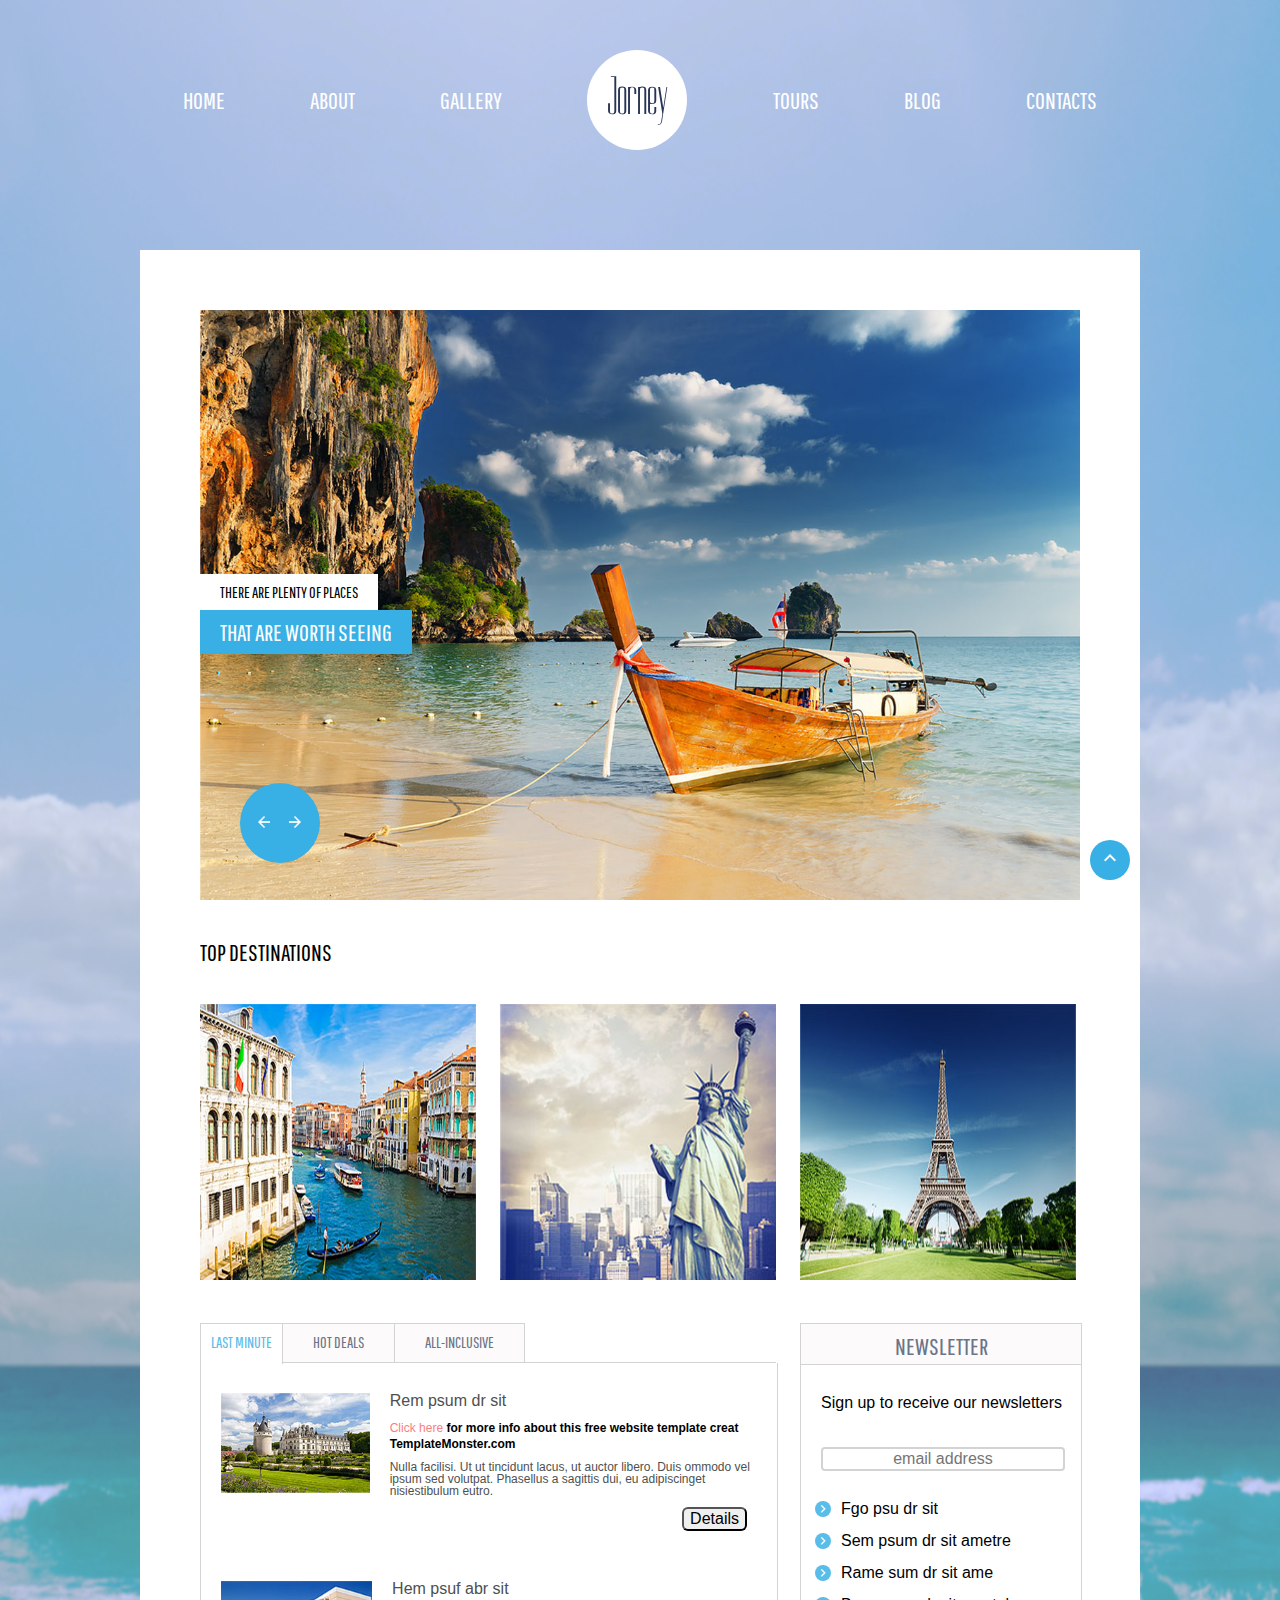
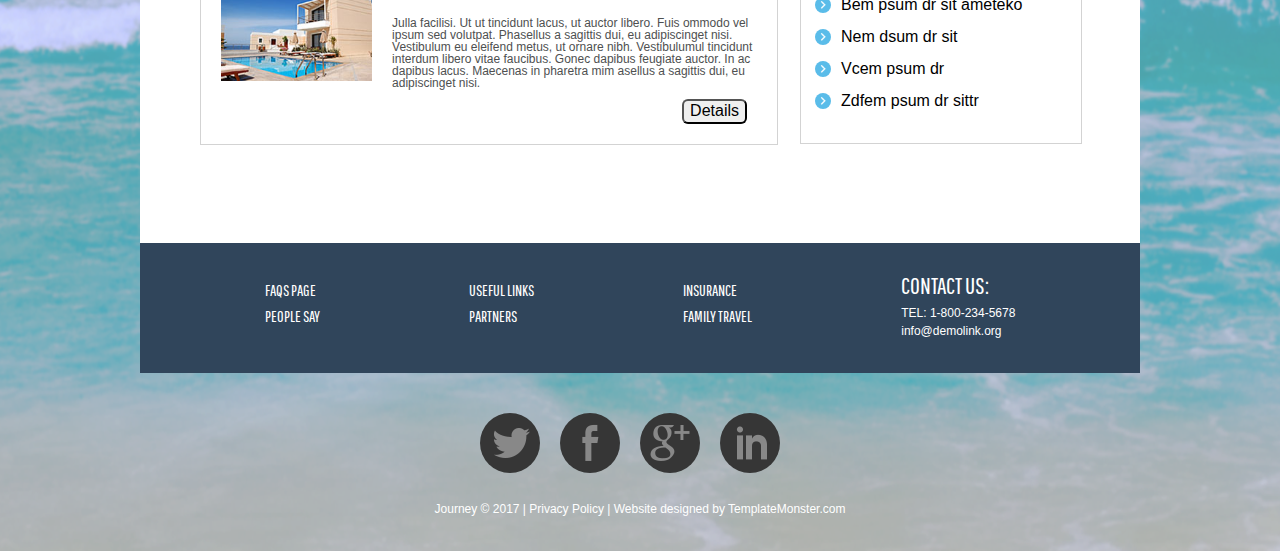
<file: index.html>
<!DOCTYPE html>
<html lang="en">
  <head>
    <meta charset="utf-8">
    <link rel="stylesheet" href="css/reset.css">
    <link rel="stylesheet" href="css/normalize.css">
    <link rel="stylesheet" href="css/style.css">
    <link href="https://fonts.googleapis.com/css?family=Pathway+Gothic+One" rel="stylesheet">
    <link href="https://fonts.googleapis.com/css?family=Dorsa" rel="stylesheet">
    <title>Module 6</title>
  </head>
  <body>
    <div class="wrapper">
      <header>
          <div><h2><a href="#">Home</a></h2></div>
          <div class="dropdown">
            <h2><a href="about.html">About</a></h2>
            <div class="dropdown-content">
              <a href="#">Agency</a>
              <a href="#">News</a>
              <a href="#">Team</a>
            </div>
          </div>
          <div><h2><a href="gallery.html">Gallery</a></h2></div>
          <div class="logo"><h1>Jorney</h1></div>
          <div><h2><a href="tours.html">Tours</a></h2></div>
          <div><h2><a href="#">Blog</a></h2></div>
          <div><h2><a href="contacts.html">Contacts</a></h2></div>
      </header>
      <main>
        <div class="slider">
          <h3>There are plenty of places</h3>
          <h2>That are worth seeing</h2>
          <img src="img/jorney_1.jpg" alt="jorney">
          <div class="switch-left"><a href="#"><img src="img/left-arrow.png" alt="jorney"></a></div>
          <div class="switch-right"><a href="#"><img src="img/right-arrow.png" alt="jorney"></a></div>
        </div>
        <div class="destinations">
          <h2>Top Destinations</h2>
          <div class="container">
            <img src="img/italy.jpg" alt="VENICE">
            <div class="overlay">
              <div class="text">
                <h2>Venice</h2>
                <p>
                  Lorem ipsum dolor sit amet, consectetur adipisicing elit, sed do eiusmod tempor incididunt ut labore et dolore magna aliqua. Ut enim ad minim veniam.
                </p>
                <button type="button" name="button">Details</button>
              </div>
            </div>
          </div>
          <div class="container">
            <img src="img/usa_state.jpg" alt="VENICE">
            <div class="overlay">
              <div class="text">
                <h2>New York</h2>
                <p>
                  Lorem ipsum dolor sit amet, consectetur adipisicing elit, sed do eiusmod tempor incididunt ut labore et dolore magna aliqua. Ut enim ad minim venia.
                </p>
                <button type="button" name="button">Details</button>
              </div>
            </div>
          </div>
          <div class="container">
            <img src="img/paris.jpg" alt="VENICE">
            <div class="overlay">
              <div class="text">
                <h2>Paris</h2>
                <p>
                  Lorem ipsum dolor sit amet, consectetur adipisicing elit, sed do eiusmod tempor incididunt ut labore et dolore magna aliqua. Ut enim ad minim veniam.
                </p>
                <button type="button" name="button">Details</button>
              </div>
            </div>
          </div>
        </div>
        <div class="info-page">
          <div class="left-block">
            <div class="short-info">
              <h3 class="blue-text"><a href="#">Last Minute</a></h3>
              <h3><a href="#">Hot Deals</a></h3>
              <h3><a href="#">All-Inclusive</a></h3>
              <h3></h3>
            </div>
            <div class="info">
              <div class="list">
                <img src="img/home-img-castle.jpg" alt="">
                <h3>Rem psum dr sit</h3>
                <b>
                  <a href="#">Click here</a> for more info about this free website template creat TemplateMonster.com
                </b>
                <p>
                  Nulla facilisi. Ut ut tincidunt lacus, ut auctor libero. Duis ommodo vel ipsum sed volutpat. Phasellus a sagittis dui, eu adipiscinget nisiestibulum eutro.
                </p>
                <button type="button" name="button">Details</button>
              </div>
            </div>
            <div class="info">
              <div class="list">
                <img src="img/home-img-house.jpg" alt="">
                <h3>Hem psuf abr sit</h3>
                <p>
                  Julla facilisi. Ut ut tincidunt lacus, ut auctor libero. Fuis ommodo vel ipsum sed volutpat. Phasellus a sagittis dui, eu adipiscinget nisi. Vestibulum eu eleifend metus, ut ornare nibh. Vestibulumul tincidunt interdum libero vitae faucibus. Gonec dapibus feugiate auctor. In ac dapibus lacus. Maecenas in pharetra mim asellus a sagittis dui, eu adipiscinget nisi.
                </p>
                <button type="button" name="button">Details</button>
              </div>
            </div>
          </div>  <!--  left block-->
          <div class="right-block">
            <div class="head-news">
              <h2><a href="#">NewsLetter</a></h2>
            </div>
            <div class="main-news">
              <p>Sign up to receive our newsletters </p>
              <form class="" action="index.html" method="get">
                <input type="email" placeholder="email address" >
              </form>
              <ul>
                <li>Fgo psu dr sit </li>
                <li>Sem psum dr sit ametre </li>
                <li>Rame sum dr sit ame </li>
                <li>Bem psum dr sit ameteko </li>
                <li>Nem dsum dr sit </li>
                <li>Vcem psum dr </li>
                <li>Zdfem psum dr sittr </li>
              </ul>
            </div>
          </div>      <!--  right block -->
        </div>
        <div class="up-page">
          <a href="#">
            <img src="img/arrow.png" alt="">
          </a>
        </div>
      </main>
      <footer>
        <div class="contacts">
          <div>
            <h3><a href="#">FAQS Page</a></h3>
            <h3><a href="#">People Say</a></h3>
          </div>
          <div>
            <h3><a href="#">Useful Links</a></h3>
            <h3><a href="#">Partners</a></h3>
          </div>
          <div>
            <h3><a href="#">Insurance</a></h3>
            <h3><a href="#">Family travel</a></h3>
          </div>
          <div>
            <h2>Contact us:</h2>
            <p>TEL: 1-800-234-5678</p>
            <p>info@demolink.org</p>
          </div>
        </div>
        <div class="sprites">
          <ul class="row-sprites">
            <li class="twitter"><a target="_blank" href="https://twitter.com"></a></li>
            <li class="facebook"><a target="_blank" href="https://www.facebook.com"></a></li>
            <li class="g-plus"><a target="_blank" href="https://plus.google.com"></a></li>
            <li class="linked-in"><a target="_blank" href="https://www.linkedin.com"></a></li>
          </ul>
          <p>
            Journey © 2017 | Privacy Policy | Website designed by TemplateMonster.com
          </p>
        </div>
      </footer>
    </div>
  </body>
</html>
</file>
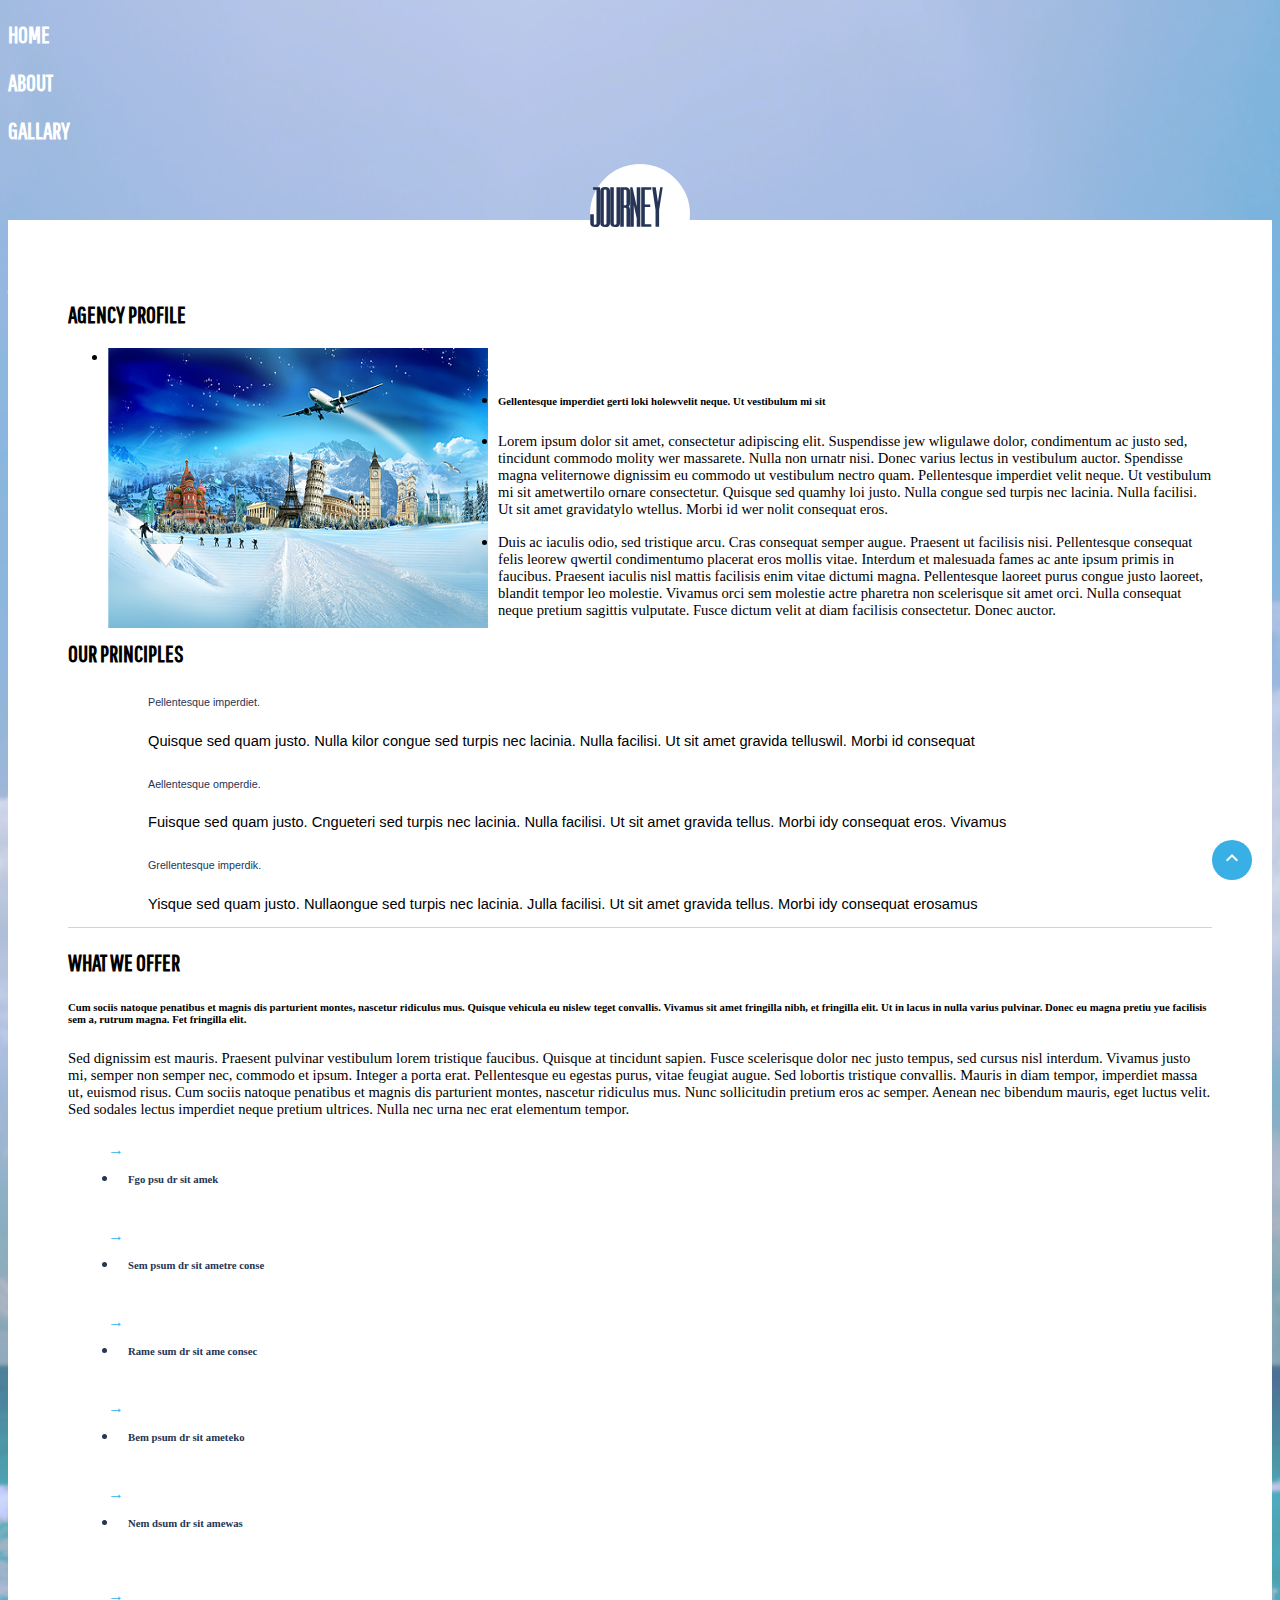
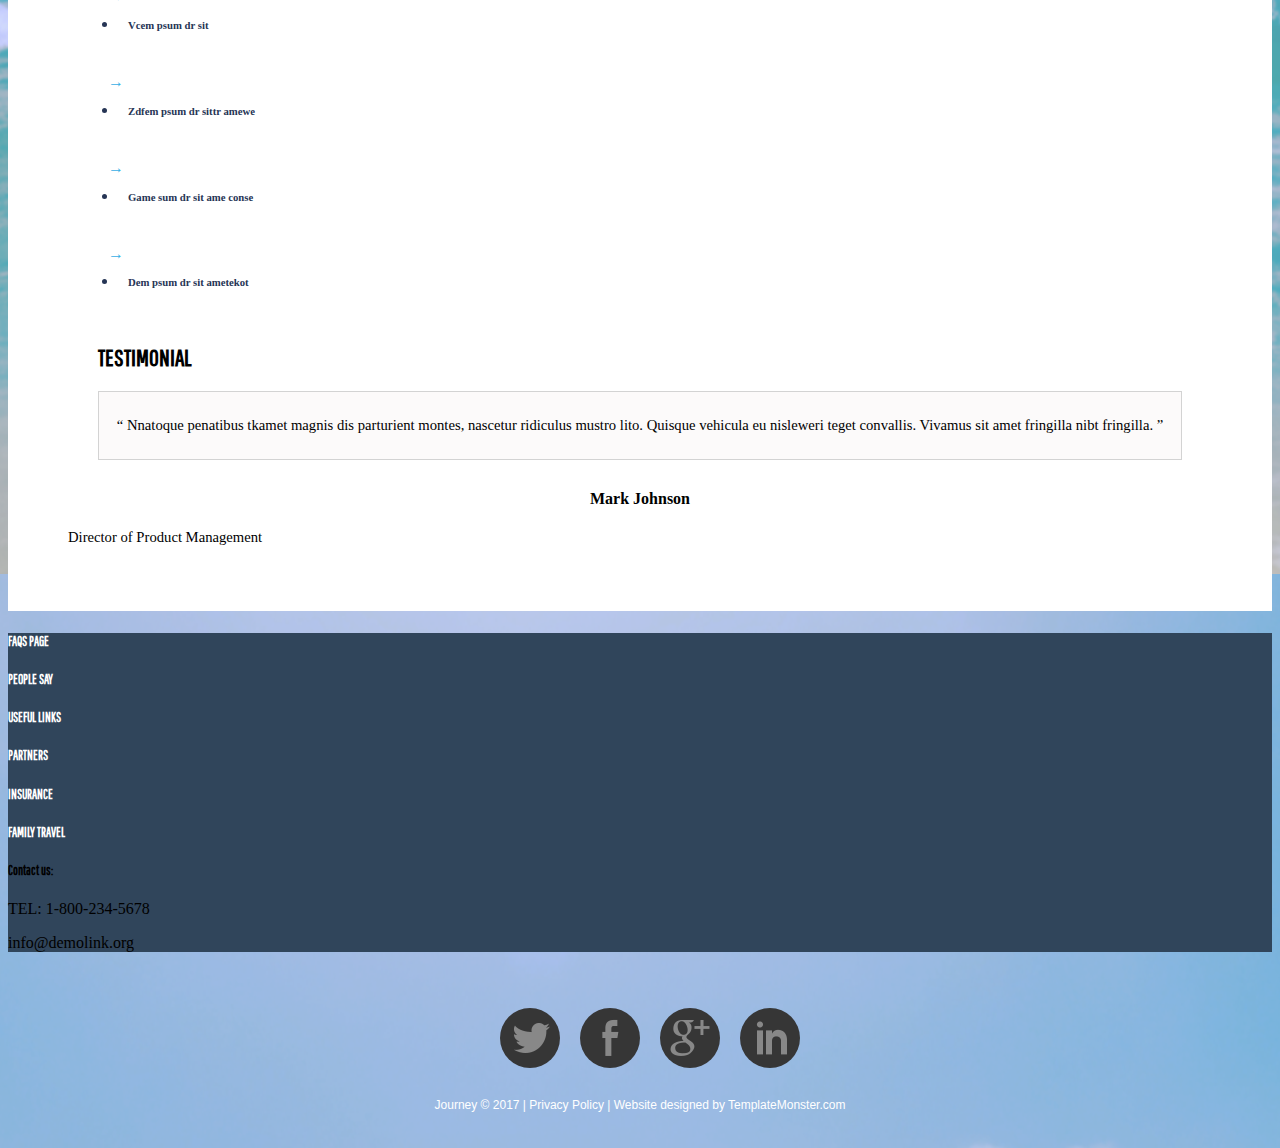
<file: about.html>
<!doctype html>
<html lang="en">
  <head>
    <meta charset="utf-8">
    <meta name="viewport" content="width=device-width, initial-scale=1, shrink-to-fit=no">
    <link rel="stylesheet" href="css/about.css">
    <link href="https://fonts.googleapis.com/css?family=Dorsa|Pathway+Gothic+One" rel="stylesheet">
    <link rel="stylesheet" href="https://maxcdn.bootstrapcdn.com/bootstrap/4.0.0-beta.3/css/bootstrap.min.css" integrity="sha384-Zug+QiDoJOrZ5t4lssLdxGhVrurbmBWopoEl+M6BdEfwnCJZtKxi1KgxUyJq13dy" crossorigin="anonymous">
    <title>Module 9</title>
  </head>
  <body>
    <div class="container wrapper">
      <header class="justify-content-center">
        <div class="row align-items-center">
          <div class="col-lg col-md-4 order-md-2 col-sm-4 order-sm-2">
            <a href="#"><h2 class="text-center">Home</h2></a>
          </div>
          <div class="col-lg col-md-4 order-md-3 col-sm-4 order-sm-3 dropdown">
            <a href="about.html"><h2 class="text-center">About</h2></a>
            <div class="dropdown-content">
              <a href="#"><h4>Agency</h4></a>
              <a href="#"><h4>News</h4></a>
              <a href="#"><h4>Team</h4></a>
            </div>
          </div>
          <div class="col-lg col-md-4 order-md-4 col-sm-4 order-sm-4">
            <a href="gallery.html"><h2 class="text-center">Gallary</h2></a>
          </div>
          <div class="col-lg col-md-12 col-sm-12 text-center order-lg-4 order-md-1 order-sm-1">
            <div class="logo">
              <a href="#"><h1>Journey</h1></a>
            </div>
          </div>
          <div class="col-lg col-md-4 order-md-5 col-sm-4 order-sm-5">
            <a href="#"><h2 class="text-center">Tours</h2></a>
          </div>
          <div class="col-lg col-md-4 order-md-6 col-sm-4 order-sm-6">
            <a href="#"><h2 class="text-center">Blog</h2></a>
          </div>
          <div class="col-lg col-md-4 order-md-7 col-sm-4 order-sm-7">
            <a href="#"><h2 class="text-center">Contacts</h2></a>
          </div>
        </div>
      </header>
      <main>
        <div class="container">
          <div class="row justify-content-lg-center border-bot">
            <div class="col-lg-8">
              <h2>Agency Profile</h2>
              <ul class="list-unstyled">
                <li><img src="img/winter.png" alt="Journey"></li>
                <li><h6>Gellentesque imperdiet gerti loki holewvelit neque. Ut vestibulum mi sit</h6></li>
                <li><p>Lorem ipsum dolor sit amet, consectetur adipiscing elit. Suspendisse jew wligulawe dolor, condimentum ac justo sed, tincidunt commodo molity wer massarete. Nulla non urnatr nisi. Donec varius lectus in vestibulum auctor. Spendisse magna veliternowe dignissim eu commodo ut vestibulum nectro quam. Pellentesque imperdiet velit neque. Ut vestibulum mi sit ametwertilo ornare consectetur. Quisque sed quamhy loi justo. Nulla congue sed turpis nec lacinia. Nulla facilisi. Ut sit amet gravidatylo wtellus. Morbi id wer nolit consequat eros.</p></li>
                <li><p>Duis ac iaculis odio, sed tristique arcu. Cras consequat semper augue. Praesent ut facilisis nisi. Pellentesque consequat felis leorew qwertil condimentumo placerat eros mollis vitae. Interdum et malesuada fames ac ante ipsum primis in faucibus. Praesent iaculis nisl mattis facilisis enim vitae dictumi magna. Pellentesque laoreet purus congue justo laoreet, blandit tempor leo molestie. Vivamus orci sem molestie actre pharetra non scelerisque sit amet orci. Nulla consequat neque pretium sagittis vulputate. Fusce dictum velit at diam facilisis consectetur. Donec auctor.</p></li>
              </ul>
            </div>
            <div class="col-lg-4">
              <h2>Our Principles</h2>
              <ol class="row">
                <li class="col-md-4 col-lg-12">
                  <h6>Pellentesque imperdiet.</h6>
                  <p>
                    Quisque sed quam justo. Nulla kilor congue sed turpis nec lacinia. Nulla facilisi. Ut sit amet gravida telluswil. Morbi id consequat
                  </p>
                </li>
                <li class="col-md-4 col-lg-12">
                  <h6>Aellentesque omperdie.</h6>
                  <p>
                    Fuisque sed quam justo. Cngueteri sed turpis nec lacinia. Nulla facilisi. Ut sit amet gravida tellus. Morbi idy consequat eros. Vivamus
                  </p>
                </li>
                <li class="col-md-4 col-lg-12">
                  <h6>Grellentesque imperdik.</h6>
                  <p>
                    Yisque sed quam justo. Nullaongue sed turpis nec lacinia. Julla facilisi. Ut sit amet gravida tellus. Morbi idy consequat erosamus
                  </p>
                </li>
              </ol>
            </div>
          </div>
          <div class="row justify-content-center">
            <div class="col-lg-8 col-md-8">
              <h2>What we offer</h2>
              <h6>
                Cum sociis natoque penatibus et magnis dis parturient montes, nascetur ridiculus mus. Quisque vehicula eu nislew teget convallis. Vivamus sit amet fringilla nibh, et fringilla elit. Ut in lacus in nulla varius pulvinar. Donec eu magna pretiu yue facilisis sem a, rutrum magna.  Fet fringilla elit.
              </h6>
              <p>
                Sed dignissim est mauris. Praesent pulvinar vestibulum lorem tristique faucibus. Quisque at tincidunt sapien. Fusce scelerisque dolor nec justo tempus, sed cursus nisl interdum. Vivamus justo mi, semper non semper nec, commodo et ipsum. Integer a porta erat. Pellentesque eu egestas purus, vitae feugiat augue. Sed lobortis tristique convallis. Mauris in diam tempor, imperdiet massa ut, euismod risus. Cum sociis natoque penatibus et magnis dis parturient montes, nascetur ridiculus mus. Nunc sollicitudin pretium eros ac semper. Aenean nec bibendum mauris, eget luctus velit. Sed sodales lectus imperdiet neque pretium ultrices. Nulla nec urna nec erat elementum tempor.
              </p>
              <div class="row">
                <div class="col">
                  <ul class="list-unstyled">
                    <li><h6>Fgo psu dr sit amek</h6></li>
                    <li><h6>Sem psum dr sit ametre conse</h6></li>
                    <li><h6>Rame sum dr sit ame consec</h6></li>
                    <li><h6>Bem psum dr sit ameteko</h6></li>
                    <li><h6>Nem dsum dr sit amewas</h6></li>
                  </ul>
                </div>
                <div class="col">
                  <ul class="list-unstyled">
                    <li><h6>Vcem psum dr sit</h6></li>
                    <li><h6>Zdfem psum dr sittr amewe</h6></li>
                    <li><h6>Game sum dr sit ame conse</h6></li>
                    <li><h6>Dem psum dr sit ametekot</h6></li>
                  </ul>
                </div>
              </div>
            </div>
            <div class="col-lg-4 col-md-4">
              <h2 class="margin-left">Testimonial</h2>
                <div class="bg-message">
                  <p>
                    “ Nnatoque penatibus tkamet magnis dis parturient montes, nascetur ridiculus mustro lito. Quisque vehicula eu nisleweri teget convallis. Vivamus sit amet fringilla nibt fringilla. ”
                  </p>
                </div>
              <h4>Mark Johnson</h4>
              <p class="text-center">Director of Product Management</p>
            </div>
          </div>
        </div>
        <div class="up-page">
          <a href="#">
            <img src="img/arrow.png" alt="">
          </a>
        </div>
      </main>
      <footer>
        <div class="container">
          <div class="row align-items-center text-white">
            <div class="col-md-3 text-center mt-3 col-sm-4">
              <h5><a href="#">FAQS Page</a></h5>
              <h5><a href="#">People Say</a></h5>
            </div>
            <div class="col-md-3 text-center mt-3 col-sm-4">
              <h5><a href="#">Useful Links</a></h5>
              <h5><a href="#">Partners</a></h5>
            </div>
            <div class="col-md-3 text-center mt-3 col-sm-4">
              <h5><a href="#">Insurance</a></h5>
              <h5><a href="#">Family travel</a></h5>
            </div>
            <div class="col-md-3 text-center col-sm-8">
              <div class="row flex-sm-row flex-lg-row">
                <div class="col-sm-5 col-md-8 text-center text-lg-left">
                  <h5>Contact us:</h5>
                </div>
                <div class="flex-sm-row">
                  <p class="mb-0">TEL: 1-800-234-5678</p>
                  <p class="mb-0">info@demolink.org</p>
                </div>
              </div>
            </div>
          </div>
        </div>
        <div class="sprites">
          <ul class="row-sprites">
            <li class="twitter"><a target="_blank" href="https://twitter.com"></a></li>
            <li class="facebook"><a target="_blank" href="https://www.facebook.com"></a></li>
            <li class="g-plus"><a target="_blank" href="https://plus.google.com"></a></li>
            <li class="linked-in"><a target="_blank" href="https://www.linkedin.com"></a></li>
          </ul>
          <p>
            Journey © 2017 | Privacy Policy | Website designed by TemplateMonster.com
          </p>
        </div>
      </footer>
    </div>
    <!-- Optional JavaScript -->
    <!-- jQuery first, then Popper.js, then Bootstrap JS -->
    <script src="https://code.jquery.com/jquery-3.2.1.slim.min.js" integrity="sha384-KJ3o2DKtIkvYIK3UENzmM7KCkRr/rE9/Qpg6aAZGJwFDMVNA/GpGFF93hXpG5KkN" crossorigin="anonymous"></script>
    <script src="https://cdnjs.cloudflare.com/ajax/libs/popper.js/1.12.9/umd/popper.min.js" integrity="sha384-ApNbgh9B+Y1QKtv3Rn7W3mgPxhU9K/ScQsAP7hUibX39j7fakFPskvXusvfa0b4Q" crossorigin="anonymous"></script>
    <script src="https://maxcdn.bootstrapcdn.com/bootstrap/4.0.0-beta.3/js/bootstrap.min.js" integrity="sha384-a5N7Y/aK3qNeh15eJKGWxsqtnX/wWdSZSKp+81YjTmS15nvnvxKHuzaWwXHDli+4" crossorigin="anonymous"></script>
  </body>
</html>
</file>
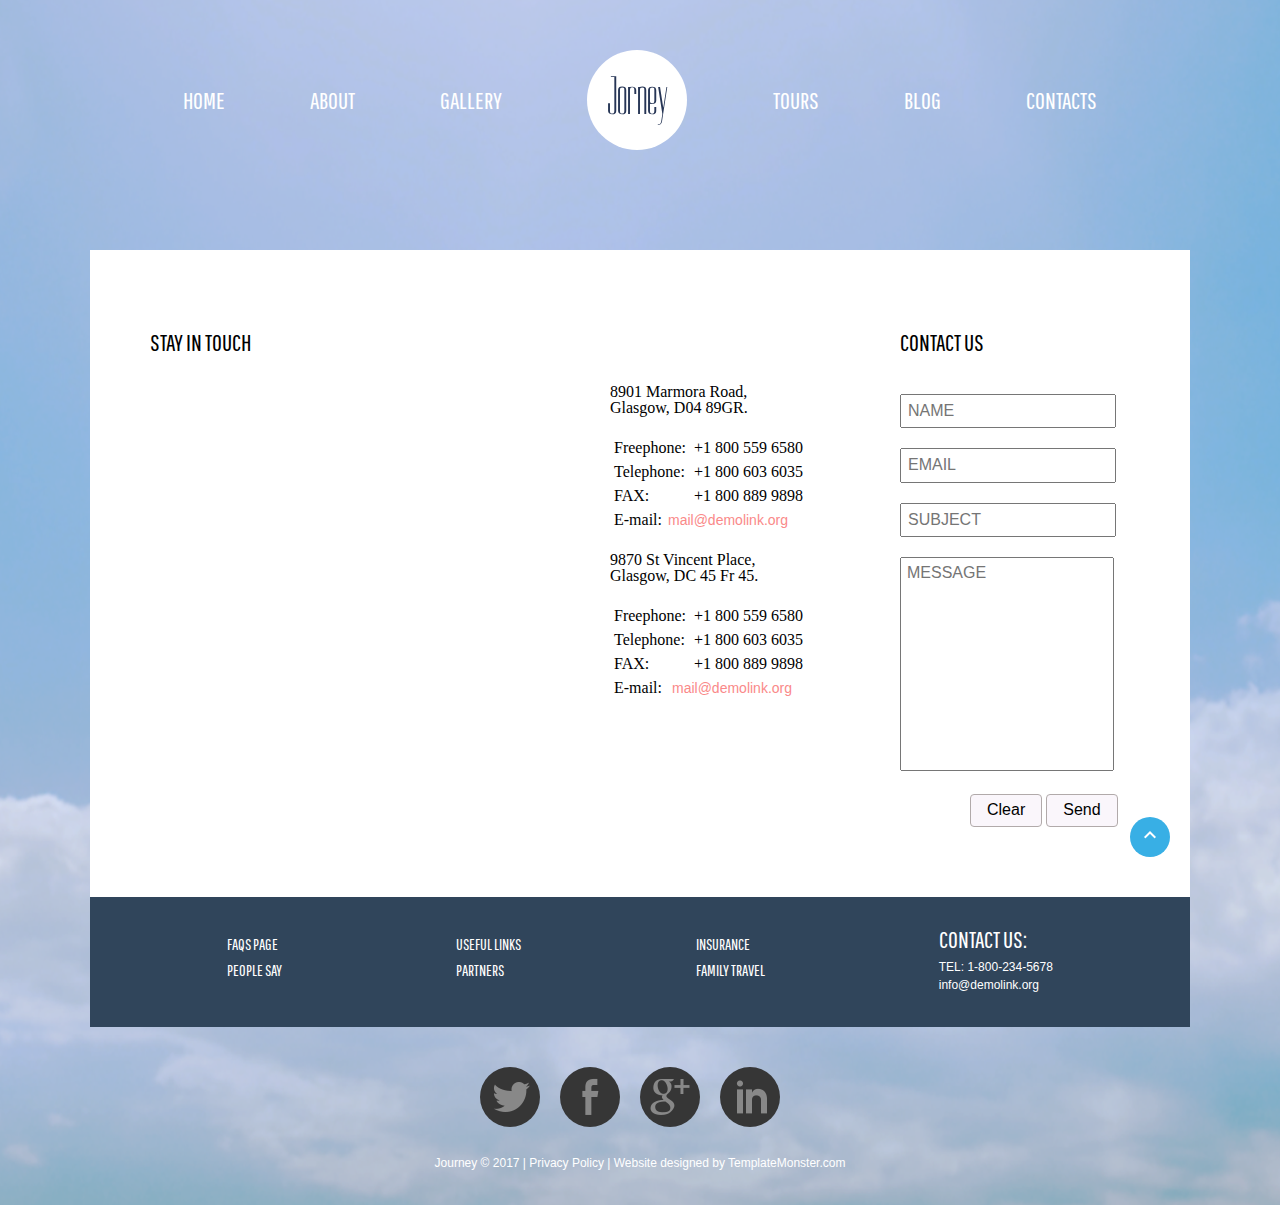
<file: contacts.html>
<!DOCTYPE html>
<html lang="en">
  <head>
    <meta charset="utf-8">
    <link rel="stylesheet" href="css/reset.css">
    <link rel="stylesheet" href="css/normalize.css">
    <link rel="stylesheet" href="css/contacts.css">
    <link href="https://fonts.googleapis.com/css?family=Pathway+Gothic+One" rel="stylesheet">
    <link href="https://fonts.googleapis.com/css?family=Dorsa" rel="stylesheet">
    <title>Module 7</title>
  </head>
  <body>
    <div class="wrapper">
      <header>
          <div><h2><a href="index.html">Home</a></h2></div>
          <div class="dropdown">
            <h2><a href="about.html">About</a></h2>
            <div class="dropdown-content">
              <a href="#">Agency</a>
              <a href="#">News</a>
              <a href="#">Team</a>
            </div>
          </div>
          <div><h2><a href="gallery.html">Gallery</a></h2></div>
          <div class="logo"><h1>Jorney</h1></div>
          <div><h2><a href="tours.html">Tours</a></h2></div>
          <div><h2><a href="#">Blog</a></h2></div>
          <div><h2><a href="#">Contacts</a></h2></div>
      </header>
      <main>
        <article class="left-contacts">
          <h2>Stay in touch</h2>
          <div class="info-contacts">
            <div>
              <iframe src="https://www.google.com/maps/embed?pb=!1m18!1m12!1m3!1d48416.06953879801!2d-74.04954765176905!3d40.67387319149054!2m3!1f0!2f0!3f0!3m2!1i1024!2i768!4f13.1!3m3!1m2!1s0x89c24416947c2109%3A0x82765c7404007886!2z0JHRgNGD0LrQu9C40L0sINCd0YzRji3QmdC-0YDQuiwg0KHQqNCQ!5e0!3m2!1sru!2sua!4v1512913827336" width="440" height="440" frameborder="0" style="border:0" allowfullscreen></iframe>
            </div>
            <div class="info">
              <table>
                <caption>8901 Marmora Road, </caption>
                <caption>Glasgow, D04 89GR.</caption>
                <tr>
                  <td>Freephone:</td>
                  <td>+1 800 559 6580</td>
                </tr>
                <tr>
                  <td>Telephone:</td>
                  <td>+1 800 603 6035</td>
                </tr>
                <tr>
                  <td>FAX:</td>
                  <td>+1 800 889 9898</td>
                </tr>
                <tr>
                  <td colspan="2">E-mail:<a href="#">mail@demolink.org</a></td>
                </tr>
              </table>
              <table>
                <caption>9870 St Vincent Place,</caption>
                <caption>Glasgow, DC 45 Fr 45.</caption>
                <tr>
                  <td>Freephone:</td>
                  <td>+1 800 559 6580</td>
                </tr>
                <tr>
                  <td>Telephone:</td>
                  <td>+1 800 603 6035</td>
                </tr>
                <tr>
                  <td>FAX:</td>
                  <td>+1 800 889 9898</td>
                </tr>
                <tr>
                  <td colspan="2">E-mail: <a href="#">mail@demolink.org</a></td>
                </tr>
              </table>
            </div>
          </div>
        </article>
        <aside class="right-contacts">
          <h2>Contact us</h2>
          <form class="" action="contacts.html" method="get">
            <input type="text" name="" value="" placeholder="name">
            <input type="email" name="" value="" placeholder="email">
            <input type="text" name="" value="" placeholder="subject">
            <textarea name="taxt" rows="5" cols="80" placeholder="MESSAGE"></textarea>
            <button type="reset" name="button">Clear</button>
            <input type="submit" class="send" name="button" value="Send"></input>
          </form>
        </aside>
        <div class="up-page">
          <a href="#">
            <img src="img/arrow.png" alt="">
          </a>
        </div>
      </main>
      <footer>
        <div class="contacts">
          <div>
            <h3><a href="#">FAQS Page</a></h3>
            <h3><a href="#">People Say</a></h3>
          </div>
          <div>
            <h3><a href="#">Useful Links</a></h3>
            <h3><a href="#">Partners</a></h3>
          </div>
          <div>
            <h3><a href="#">Insurance</a></h3>
            <h3><a href="#">Family travel</a></h3>
          </div>
          <div>
            <h2>Contact us:</h2>
            <p>TEL: 1-800-234-5678</p>
            <p>info@demolink.org</p>
          </div>
        </div>
        <div class="sprites">
          <ul class="row-sprites">
            <li class="twitter"><a target="_blank" href="https://twitter.com"></a></li>
            <li class="facebook"><a target="_blank" href="https://www.facebook.com"></a></li>
            <li class="g-plus"><a target="_blank" href="https://plus.google.com"></a></li>
            <li class="linked-in"><a target="_blank" href="https://www.linkedin.com"></a></li>
          </ul>
          <p>
            Journey © 2017 | Privacy Policy | Website designed by TemplateMonster.com
          </p>
        </div>
      </footer>
    </div>
  </body>
</html>
</file>
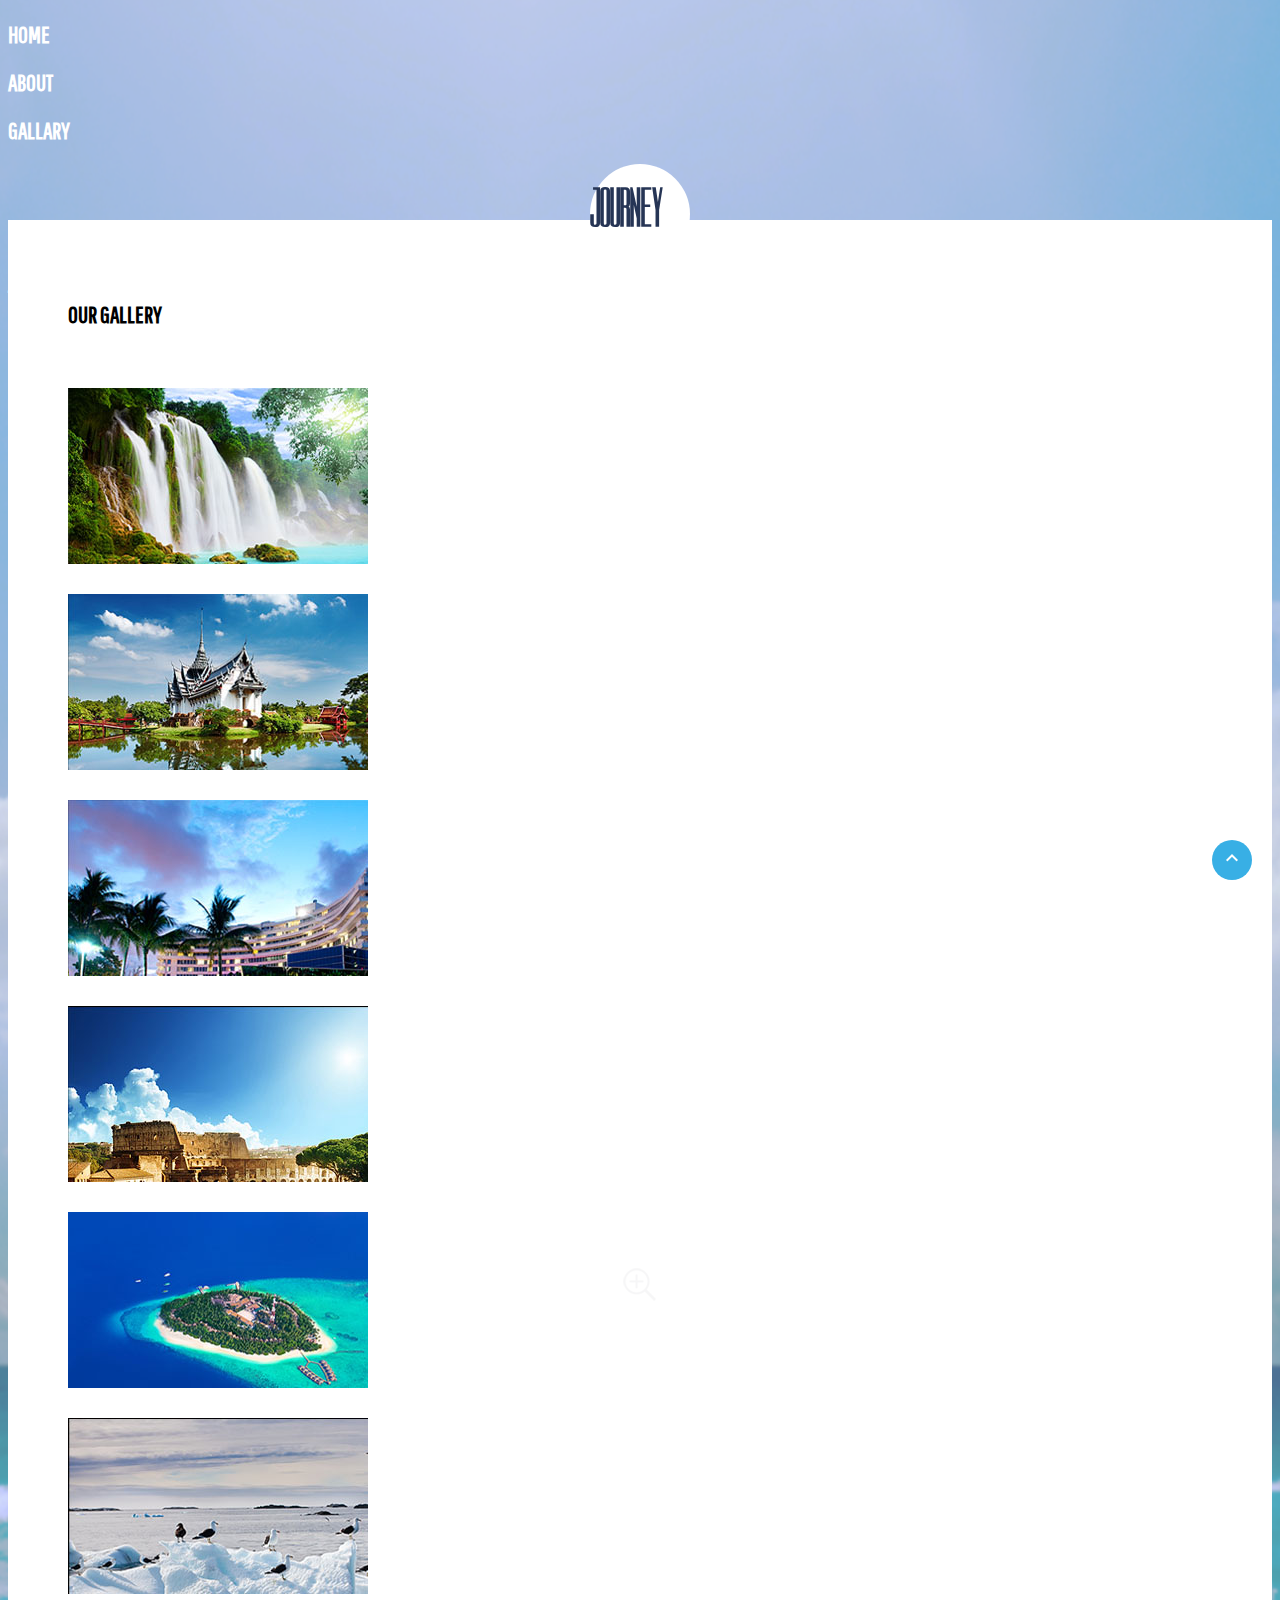
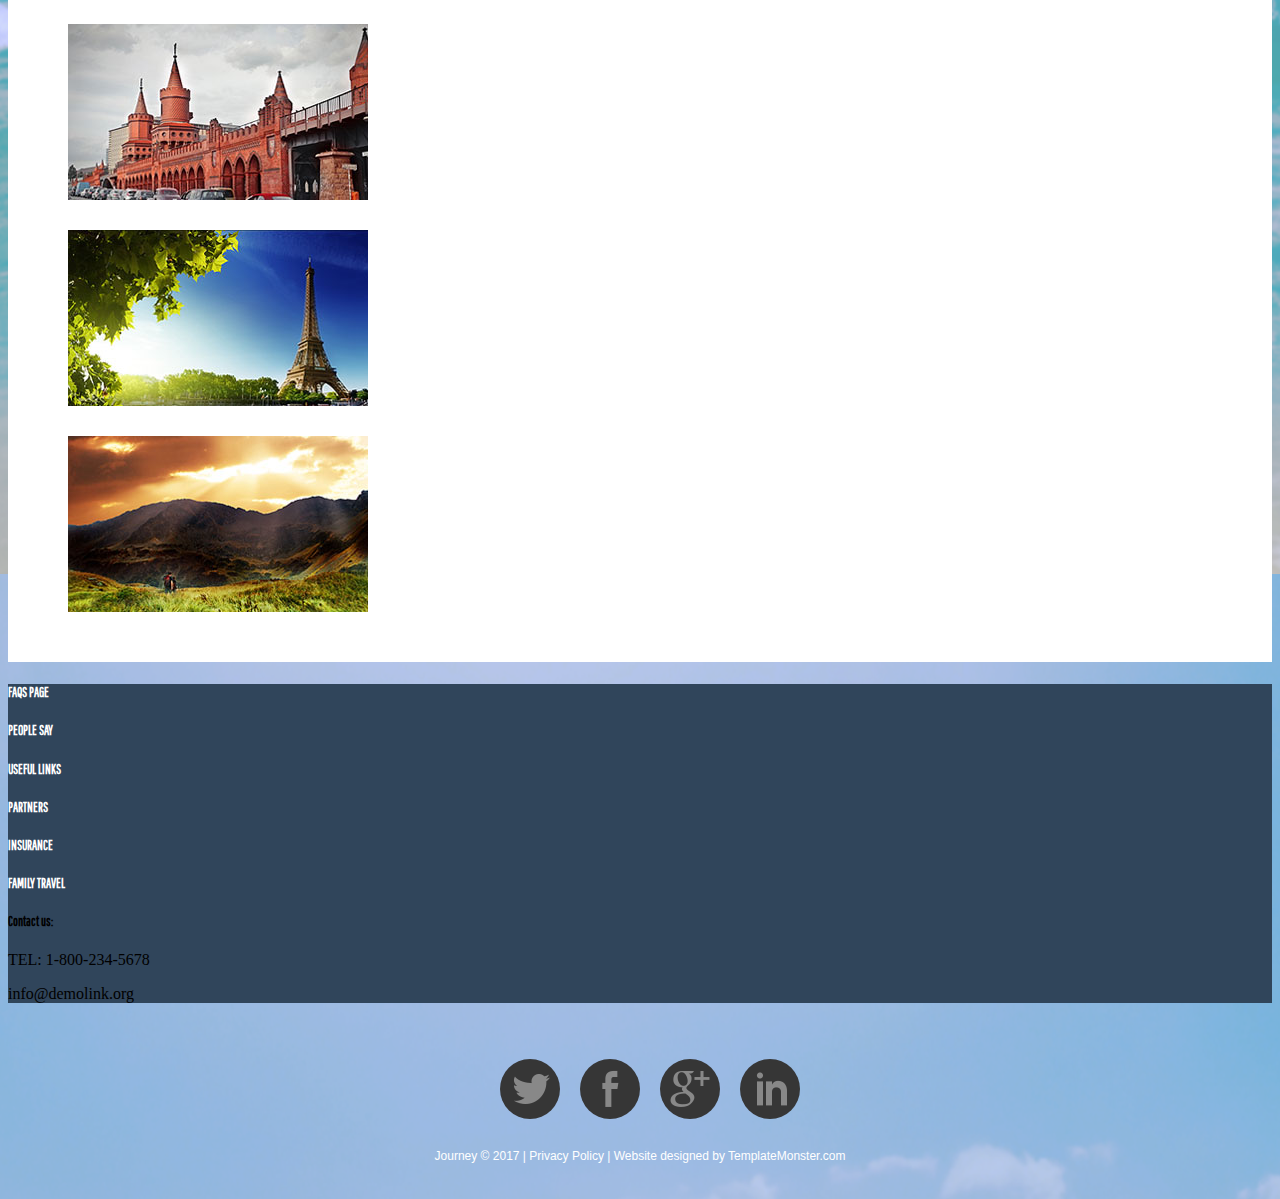
<file: gallery.html>
<!DOCTYPE html>
<html>
  <head>
    <meta charset="utf-8">
    <meta name="viewport" content="width=device-width, initial-scale=1.0"/>
    <link rel="stylesheet" href="https://maxcdn.bootstrapcdn.com/bootstrap/4.0.0-beta.3/css/bootstrap.min.css" integrity="sha384-Zug+QiDoJOrZ5t4lssLdxGhVrurbmBWopoEl+M6BdEfwnCJZtKxi1KgxUyJq13dy" crossorigin="anonymous">
    <link rel="stylesheet" href="css/gallery.css">
    <link href="https://fonts.googleapis.com/css?family=Pathway+Gothic+One" rel="stylesheet">
    <link href="https://fonts.googleapis.com/css?family=Dorsa" rel="stylesheet">
    <title>Gallary</title>
  </head>
  <body>
    <div class="container wrapper">
      <header class="justify-content-center">
        <div class="row align-items-center">
          <div class="col-lg col-md-4 order-md-2 col-sm-4 order-sm-2">
            <a href="#"><h2 class="text-center">Home</h2></a>
          </div>
          <div class="col-lg col-md-4 order-md-3 col-sm-4 order-sm-3 dropdown">
            <a href="about.html"><h2 class="text-center">About</h2></a>
            <div class="dropdown-content">
              <a href="#"><h4>Agency</h4></a>
              <a href="#"><h4>News</h4></a>
              <a href="#"><h4>Team</h4></a>
            </div>
          </div>
          <div class="col-lg col-md-4 order-md-4 col-sm-4 order-sm-4">
            <a href="gallery.html"><h2 class="text-center">Gallary</h2></a>
          </div>
          <div class="col-lg col-md-12 col-sm-12 text-center order-lg-4 order-md-1 order-sm-1">
            <div class="logo">
              <a href="#"><h1>Journey</h1></a>
            </div>
          </div>
          <div class="col-lg col-md-4 order-md-5 col-sm-4 order-sm-5">
            <a href="#"><h2 class="text-center">Tours</h2></a>
          </div>
          <div class="col-lg col-md-4 order-md-6 col-sm-4 order-sm-6">
            <a href="#"><h2 class="text-center">Blog</h2></a>
          </div>
          <div class="col-lg col-md-4 order-md-7 col-sm-4 order-sm-7">
            <a href="#"><h2 class="text-center">Contacts</h2></a>
          </div>
        </div>
      </header>
      <main>
        <h2 class="ml-3">Our gallery</h2>
        <div class="container image-row">
          <div class="row">
            <div class="col-lg-4 col-md-6 col-sm-12">
              <img src="img/gallery-waterfall.jpg" alt="waterfall"></div>
            <div class="col-lg-4 col-md-6 col-sm-12">
              <img src="img/gallery-china.jpg" alt="china"></div>
            <div class="col-lg-4 col-md-6 col-sm-12">
              <img src="img/gallery-hotel.jpg" alt="hotel"></div>
            <div class="col-lg-4 col-md-6 col-sm-12">
              <img src="img/gallery-italy.jpg" alt="italy"></div>
            <div class="col-lg-4 col-md-6 col-sm-12">
              <img src="img/gallery-seychelles.jpg" alt="seychelles"></div>
            <div class="col-lg-4 col-md-6 col-sm-12">
              <img src="img/gallery-arctic.jpg" alt="arctic"></div>
            <div class="col-lg-4 col-md-6 col-sm-12">
              <img src="img/gallery-castle.jpg" alt="castle"></div>
            <div class="col-lg-4 col-md-6 col-sm-12">
              <img src="img/gallery-paris.jpg" alt="paris"></div>
            <div class="col-lg-4 col-md-6 col-sm-12">
              <img src="img/gallery-mountains.jpg" alt="mountains"></div>
          </div>
        </div>
        <div class="up-page">
          <a href="#">
            <img src="img/arrow.png" alt="">
          </a>
        </div>
      </main>
      <footer>
        <div class="container">
          <div class="row align-items-center text-white">
            <div class="col-md-3 text-center mt-3 col-sm-4">
              <h5><a href="#">FAQS Page</a></h5>
              <h5><a href="#">People Say</a></h5>
            </div>
            <div class="col-md-3 text-center mt-3 col-sm-4">
              <h5><a href="#">Useful Links</a></h5>
              <h5><a href="#">Partners</a></h5>
            </div>
            <div class="col-md-3 text-center mt-3 col-sm-4">
              <h5><a href="#">Insurance</a></h5>
              <h5><a href="#">Family travel</a></h5>
            </div>
            <div class="col-md-3 text-center col-sm-8">
              <div class="row flex-sm-row flex-lg-row">
                <div class="col-sm-5 col-md-8 text-center text-lg-left">
                  <h5>Contact us:</h5>
                </div>
                <div class="flex-sm-row">
                  <p class="mb-0">TEL: 1-800-234-5678</p>
                  <p class="mb-0">info@demolink.org</p>
                </div>
              </div>
            </div>
          </div>
        </div>
        <div class="sprites">
          <ul class="row-sprites">
            <li class="twitter"><a target="_blank" href="https://twitter.com"></a></li>
            <li class="facebook"><a target="_blank" href="https://www.facebook.com"></a></li>
            <li class="g-plus"><a target="_blank" href="https://plus.google.com"></a></li>
            <li class="linked-in"><a target="_blank" href="https://www.linkedin.com"></a></li>
          </ul>
          <p>
            Journey © 2017 | Privacy Policy | Website designed by TemplateMonster.com
          </p>
        </div>
      </footer>
    </div>
    <!-- Optional JavaScript -->
    <!-- jQuery first, then Popper.js, then Bootstrap JS -->
    <script src="https://code.jquery.com/jquery-3.2.1.slim.min.js" integrity="sha384-KJ3o2DKtIkvYIK3UENzmM7KCkRr/rE9/Qpg6aAZGJwFDMVNA/GpGFF93hXpG5KkN" crossorigin="anonymous"></script>
    <script src="https://cdnjs.cloudflare.com/ajax/libs/popper.js/1.12.9/umd/popper.min.js" integrity="sha384-ApNbgh9B+Y1QKtv3Rn7W3mgPxhU9K/ScQsAP7hUibX39j7fakFPskvXusvfa0b4Q" crossorigin="anonymous"></script>
    <script src="https://maxcdn.bootstrapcdn.com/bootstrap/4.0.0-beta.3/js/bootstrap.min.js" integrity="sha384-a5N7Y/aK3qNeh15eJKGWxsqtnX/wWdSZSKp+81YjTmS15nvnvxKHuzaWwXHDli+4" crossorigin="anonymous"></script>
  </body>
</html>
</file>
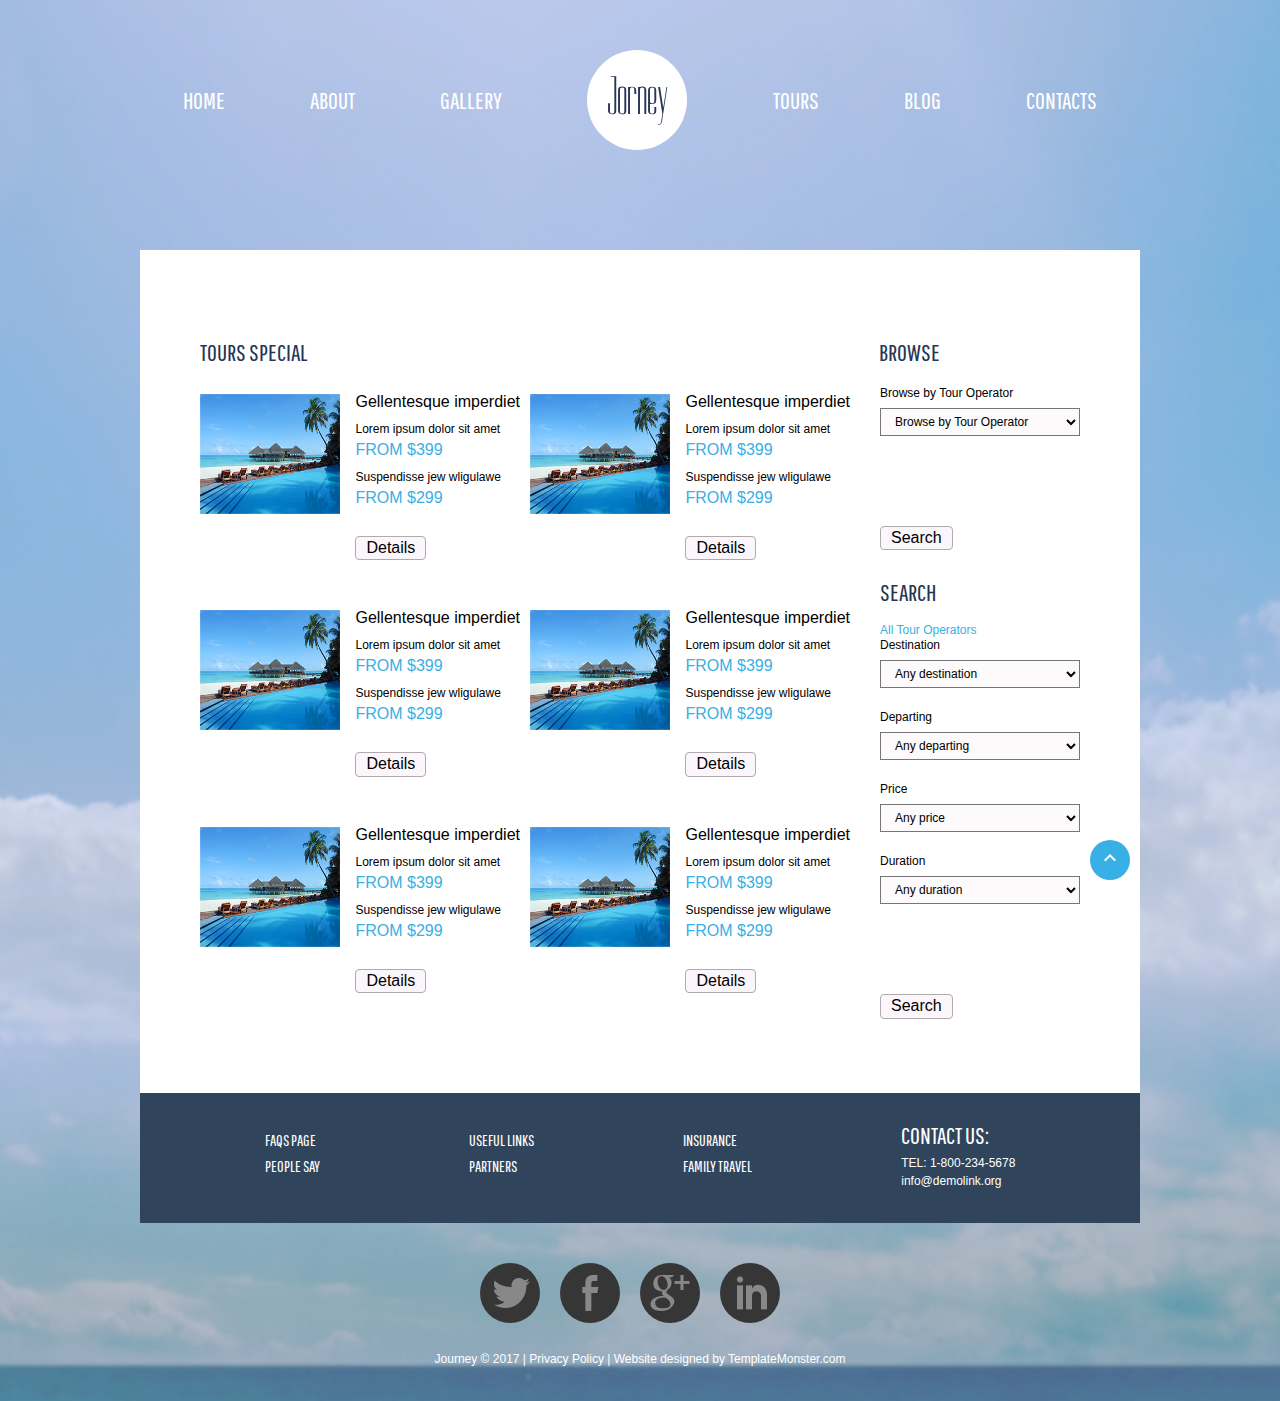
<file: tours.html>
<!DOCTYPE html>
<html lang="en">
  <head>
    <meta charset="utf-8">
    <link rel="stylesheet" href="css/reset.css">
    <link rel="stylesheet" href="css/normalize.css">
    <link rel="stylesheet" href="css/tours.css">
    <link href="https://fonts.googleapis.com/css?family=Pathway+Gothic+One" rel="stylesheet">
    <link href="https://fonts.googleapis.com/css?family=Dorsa" rel="stylesheet">
    <title>Module 7</title>
  </head>
  <body>
    <div class="wrapper">
      <header>
          <div><h2><a href="#">Home</a></h2></div>
          <div class="dropdown">
            <h2><a href="about.html">About</a></h2>
            <div class="dropdown-content">
              <a href="#">Agency</a>
              <a href="#">News</a>
              <a href="#">Team</a>
            </div>
          </div>
          <div><h2><a href="gallery.html">Gallery</a></h2></div>
          <div class="logo"><h1>Jorney</h1></div>
          <div><h2><a href="tours.html">Tours</a></h2></div>
          <div><h2><a href="#">Blog</a></h2></div>
          <div><h2><a href="contacts.html">Contacts</a></h2></div>
      </header>
      <main>
        <div class="main-header">
          <h2>Tours Special</h2>
          <h2>Browse</h2>
        </div>
        <div class="main-container">
          <article class="tours-galary">
            <div class="tour">
              <div class="container">
                <img src="img/tours-beach.png" alt="Beach">
              </div>
              <div class="description-price">
                <h4>Gellentesque imperdiet</h4>
                <p>Lorem ipsum dolor sit amet</p>
                <h3>From $399</h3>
                <p>Suspendisse jew wligulawe</p>
                <h3>From $299</h3>
                <button type="button" name="button">Details</button>
              </div>
            </div>
            <div class="tour">
              <div class="container">
                <img src="img/tours-beach.png" alt="Beach">
              </div>
              <div class="description-price">
                <h4>Gellentesque imperdiet</h4>
                <p>Lorem ipsum dolor sit amet</p>
                <h3>From $399</h3>
                <p>Suspendisse jew wligulawe</p>
                <h3>From $299</h3>
                <button type="button" name="button">Details</button>
              </div>
            </div>
            <div class="tour">
              <div class="container">
                <img src="img/tours-beach.png" alt="Beach">
              </div>
              <div class="description-price">
                <h4>Gellentesque imperdiet</h4>
                <p>Lorem ipsum dolor sit amet</p>
                <h3>From $399</h3>
                <p>Suspendisse jew wligulawe</p>
                <h3>From $299</h3>
                <button type="button" name="button">Details</button>
              </div>
            </div>
            <div class="tour">
              <div class="container">
                <img src="img/tours-beach.png" alt="Beach">
              </div>
              <div class="description-price">
                <h4>Gellentesque imperdiet</h4>
                <p>Lorem ipsum dolor sit amet</p>
                <h3>From $399</h3>
                <p>Suspendisse jew wligulawe</p>
                <h3>From $299</h3>
                <button type="button" name="button">Details</button>
              </div>
            </div>
            <div class="tour">
              <div class="container">
                <img src="img/tours-beach.png" alt="Beach">
              </div>
              <div class="description-price">
                <h4>Gellentesque imperdiet</h4>
                <p>Lorem ipsum dolor sit amet</p>
                <h3>From $399</h3>
                <p>Suspendisse jew wligulawe</p>
                <h3>From $299</h3>
                <button type="button" name="button">Details</button>
              </div>
            </div>
            <div class="tour">
              <div class="container">
                <img src="img/tours-beach.png" alt="Beach">
              </div>
              <div class="description-price">
                <h4>Gellentesque imperdiet</h4>
                <p>Lorem ipsum dolor sit amet</p>
                <h3>From $399</h3>
                <p>Suspendisse jew wligulawe</p>
                <h3>From $299</h3>
                <button type="button" name="button">Details</button>
              </div>
            </div>
          </article>
        <div class="sidebar">
          <aside>
            <p>Browse by Tour Operator</p>
            <form class="" action="#" method="get">
              <select class="" name="">
                <option value="1">Browse by Tour Operator</option>
                <option value="2">Browse by Visitor</option>
                <option value="3">Browse by Admin</option>
              </select>
              <input type="submit" name="button" value="Search">
            </form>
          </aside>
          <h2>Search</h2>
          <aside>
            <a href="#">All Tour Operators</a>
            <form class="" action="#" method="get">
              <p>Destination</p>
              <select class="" name="">
                <option value="1">Any destination</option>
                <option value="2">Browse by Visitor</option>
                <option value="3">Browse by Admin</option>
              </select>
              <p>Departing</p>
              <select class="" name="">
                <option value="1">Any departing</option>
                <option value="2">First departing</option>
                <option value="3">Second departing</option>
              </select>
              <p>Price</p>
              <select class="" name="">
                <option value="1">Any price</option>
                <option value="2">First price</option>
                <option value="3">Second price</option>
              </select>
              <p>Duration</p>
              <select class="" name="">
                <option value="1">Any duration</option>
                <option value="2">First duration</option>
                <option value="3">Second duration</option>
              </select>
              <input type="submit" name="button" value="Search">
            </form>
          </aside>
        </div>
      </div>
      <div class="up-page">
        <a href="#">
          <img src="img/arrow.png" alt="">
        </a>
      </div>
      </main>
      <footer>
        <div class="contacts">
          <div>
            <h3><a href="#">FAQS Page</a></h3>
            <h3><a href="#">People Say</a></h3>
          </div>
          <div>
            <h3><a href="#">Useful Links</a></h3>
            <h3><a href="#">Partners</a></h3>
          </div>
          <div>
            <h3><a href="#">Insurance</a></h3>
            <h3><a href="#">Family travel</a></h3>
          </div>
          <div>
            <h2>Contact us:</h2>
            <p>TEL: 1-800-234-5678</p>
            <p>info@demolink.org</p>
          </div>
        </div>
        <div class="sprites">
          <ul class="row-sprites">
            <li class="twitter"><a target="_blank" href="https://twitter.com"></a></li>
            <li class="facebook"><a target="_blank" href="https://www.facebook.com"></a></li>
            <li class="g-plus"><a target="_blank" href="https://plus.google.com"></a></li>
            <li class="linked-in"><a target="_blank" href="https://www.linkedin.com"></a></li>
          </ul>
          <p>
            Journey © 2017 | Privacy Policy | Website designed by TemplateMonster.com
          </p>
        </div>
      </footer>
    </div>
  </body>
</html>
</file>
<file: css/style.css>
body {
  background-image: url(../img/Background.png);
}

h1 {
  color: #263555;
  font-size: 54px;
  font-family: 'Dorsa', sans-serif;
  margin: 0;
}

h2 a, h3 a, a , h2, h3 {
  text-decoration: none;
  text-transform: uppercase;
  font-family: 'Pathway Gothic One', sans-serif;
}

h2 {
  font-size: 24px;
}

h3 {
  font-size: 16px;
}

main{
  background-color: #ffffff;
  padding-bottom: 20px;
}
/*           *** Start Header  ***          */

.wrapper {
  width: 1000px;
  margin: 0 auto;
}

.logo h1 {
  margin-top: 20px;
}

.wrapper header {
  height: 200px;
  display: flex;
  justify-content: space-around;
  align-items: center;
  flex-wrap: wrap;
  color: #ffffff;
  padding-bottom: 50px;
}

header div a:hover {
  color: #263555;
}

header .logo {
  background-color: #ffffff;
  border-radius: 50%;
  text-align: center;
  width: 100px;
  height: 100px;
}

.logo:hover {
  background-color: #38afe5;
  color: #ffffff;
  border-radius: 50%;
}

.logo h1:hover {
  color: #ffffff;
}

header .dropdown {
  position: relative;
  display: inline-block;
}

header .dropdown-content {
  display: none;
  position: absolute;
  background-color: #f9f9f9;
  min-width: 60px;
  margin-left: -12px;
  text-align: center;
  box-shadow: 0px 8px 16px 0px rgba(0,0,0,0.2);
  z-index: 1;
}

header .dropdown-content a {
  color: black;
  padding: 12px 16px;
  text-decoration: none;
  display: block;
}

.dropdown:hover .dropdown-content {
  margin-top: 10px;
  box-shadow: 0px 8px 16px 0px rgba(0,0,0,0.2);
  border-radius: 4px;
  background-color: #f9f9f9;
  display: block;
}

header .dropdown-content::before {
  content: '';
  position: absolute;
  width: 0;
  height: 0;
  border-style: solid;
  border-width: 0 3px 8px 3px;
  border-color: transparent transparent #ffffff transparent;
  margin-top: -8px;
  margin-left: -4px;
}

header .dropdown-content :hover {
  background-color: #38afe5;
  color: #ffffff;
  border-radius: 4px;
}
/*           *** End Header  ***          */
/*           *** Start Main  ***          */

.wrapper .slider {
  height: 570px;
  padding: 60px;
}

.wrapper .slider h2, .wrapper .slider h3 {
  position: absolute;
  padding-left: 20px;
  padding-right: 20px;
  padding-top: 10px;
  padding-bottom: 10px;
  width: fit-content;
  margin-top: 300px;
  z-index: 1000;
}

.wrapper .slider h3 {
  background-color: white;
  margin-top: 264px;
}

.wrapper .slider h2 {
  padding-right: 20px;
  background-color: #38afe5;
  color: #ffffff;
}

.slider img {
  position: relative;
  width: 880px;
  height: auto;
}

.switch-img {
  height: 0;
  width: 0;
}

.switch-left {
  position: relative;
  left: 40px;
  bottom: 120px;
  height: 80px;
  width: 40px;
  color: #ffffff;
  text-align: center;
  border-bottom-left-radius: 80px;
  border-top-left-radius: 80px;
  background-color: #38afe5;
}

.switch-left:hover{
  background-color: #3ac2ff;
  color: #263555;
}

.switch-right {
  position: relative;
  left: 80px;
  bottom: 200px;
  height: 80px;
  width: 40px;
  color: #ffffff;
  vertical-align: middle;
  border-bottom-right-radius: 80px;
  border-top-right-radius: 80px;
  background-color: #38afe5;
}

.switch-right a, .switch-left a {
  text-decoration: none;
  height: 80px;
  width: auto;
  padding-left: 8px;
  margin-top: 30px;
  position: relative;
  top: 30px;
}

a:link, a:visited {
    color: #ffffff;
}

.switch-right a{
  margin-left: -2px;
}

a:visited {
  color: #ffffff;
}

.switch-right img , .switch-left img {
  width: 18px;
  height: 18px;
}

.switch-right:hover {
  background-color: #3ac2ff;
  color: #263555;
}

.wrapper .destinations {
  width: 880px;
  padding-left: 60px;
  padding-right: 60px;
  background: #ffffff;
}

.wrapper .destinations div {
  display: inline-block;
  margin-right: 20px;
}

.wrapper .destinations h2 {
  margin-bottom: 40px;
}

.wrapper .destinations img {
  width: 276px;
  height: 276px;
}

.wrapper .destinations div:last-child {
  margin-right: 0;
}

.container {
  position: relative;
}

.overlay {
  position: absolute;
  bottom: 0;
  left: 0;
  right: 0;
  background-color: #193149;
  overflow: hidden;
  width: 0;
  height: 276px;
  margin-bottom: 3px;
}

.container:hover .overlay {
  width: 50%;
}

.destinations .container .text h2 {
  white-space: nowrap;
  text-transform: uppercase;
  color: white;
  font-size: 28px;
  position: relative;
  overflow: hidden;
  top: 30px;
  left: 50%;
  text-align: center;
  transform: translate(-50%, -50%);
  -ms-transform: translate(-50%, -50%);
}

.destinations .container .text p {
  font-family: Arial, sans-serif;
  font-size: 80%;
  font-weight: normal;
  color: white;
  overflow: hidden;
  top: 80px;
  padding-left: 10px;
  padding-right: 10px;
  letter-spacing: 1px;
}

button{
  margin-left: 60px;
  margin-top: 20px;
  border-radius: 6px;
}

.up-page {
  position: sticky;
  bottom: 20px;
  width: 40px;
  margin-left: 950px;
  margin-top: -20px;
  height: 40px;
  border-radius: 50%;
  margin-bottom: 20px;
  background-color: #38afe5;

}

.up-page img {
  margin-top: 6px;
  margin-left: 8px;
  text-align: center;
  vertical-align: middle;
  color: #ffffff;
}
/*      ***Info-page***                */
.wrapper .info-page {
  width: 880px;
  height: 500px;
  padding-left: 60px;
  padding-right: 60px;
  display: flex;
  align-items: flex-start;
  flex-direction: row;
}

.left-block, .right-block {
  width: 600px;
  display: flex;
  align-items: flex-start;
  flex-direction: column;
}

.right-block {
  width: 300px;
}

.wrapper .short-info {
  width: 580px;
  height: 40px;
  display: flex;
  justify-content: flex-start;
  margin-top: 40px;
}

.short-info h3 {
  border: 1px solid #d3d3d3;
  padding: 10px;
  padding-left: 30px;
  padding-right: 30px;
  border-left: 0;
  background-color: #fcfafa;
}

.wrapper .short-info h3:first-child {
  border-bottom: 0;
  border-left: 1px solid #d3d3d3;
  height: 20px;
  padding: 10px;
  background-color: #ffffff;
}

.wrapper .short-info h3:last-child {
  border-top: 0;
  border-left: 0;
  border-right: 0;
  padding-bottom: 11px;
  width: 191px;
  background-color: #ffffff;
}

.info {
  width: 576px;
  display: flex;
  justify-content: flex-start;
  border: 1px solid #d3d3d3;
  border-top: 0;
  border-bottom: 0;
}

.list:nth-child(1) {
  padding-top: 10px;
}

.info:last-child {
  border-bottom: 1px solid #d3d3d3;
}

.info img {
  float: left;
  padding: 20px;
  height: 100px;
}

.list h3, .list a, .list p {
  padding-top: 10px;
  font-family: 'Arial', sans-serif;
  color: #4e5050;
  margin-bottom: 10px;
}

.wrapper .info .list b {
  font-size: 12px;
  font-family: Arial, "Arial (Hebrew)", "David (Hebrew)";
}

.list p {
  font-size: 12px;
}

.list h3 {
  text-transform: none;
  padding-top: 20px;
}

.list a {
  color: #fa7e7e;
  font-size: 12px;
  font-weight: normal;
  text-transform: none;
}

.short-info a {
  color: #6b7488;
}

.blue-text a {
  color: #5abce9;
}

.list button {
  margin-left: 0;
  margin-top: 0;
  float: right;
  margin-right: 30px;
}

.list button:last-child {
  margin-bottom: 20px;
}

.right-block{
  margin-left: 20px;
  margin-top: 20px;
}

.head-news {
  width: 100%;
  text-align: center;
  margin-top: 20px;
  border: 1px solid #d3d3d3;
}

.head-news h2 {
  height: 20px;
  padding: 10px;
  border-left: 0px;
  background-color: #fcfafa;
}

.head-news h2 a {
  color: #6b7488;
}

.main-news {
  width: 100%;
  height: 378px;
  text-align: left;
  border: 1px solid #d3d3d3;
  border-top: 0;
  font-family: 'Arial', sans-serif;
}

.main-news p, .main-news input, .main-news ul li {
  margin-left: 20px;
  margin-top: 16px;
}

.main-news p {
  margin-top: 30px;
}

.main-news input::placeholder {
  text-align: center;
}

.main-news form {
  margin-top: 20px;
  margin-bottom: 30px;
}

.main-news input {
  width: 236px;
  border-radius: 4px;
  border: 2px solid #d3d3d3;
}

.main-news ul li::before {
  content: '';
  position: absolute;
  background-image: url('../img/right-arrow-list.png');
  width: 16px;
  height: 16px;
  margin-left: -26px;
  background-size: 100% 100%;
  border-radius: 50%;
  background-color: #5abce9;
}

.main-news ul {
  margin-left: 20px;
}

/*        ***End Main***         */
/*        ***Start Footer***     */

.wrapper footer {
  width: auto;
  height: 100px;
  background-color: #ffffff;
}

.contacts {
  display: flex;
  align-items: center;
  justify-content: space-around;
  flex-direction: row;
  background-color: #30455b;
  padding: 30px;
  padding-left: 50px;
  padding-right: 50px;
}

.contacts h2, .contacts h3 {
  color: #ffffff;
  padding-bottom: 10px;
}

.contacts h3 a:hover {
  color: #5abce9;
  padding-bottom: 10px;
}

.contacts p, .sprites {
  font-family: Arial, "Arial (Hebrew)", "David (Hebrew)";
  font-size: 12px;
  padding-bottom: 6px;
  color: #ffffff;
}

.row-sprites{
  position: relative;
  display: flex;
  justify-content: center;
}

.row-sprites li, .row-sprites a {
  width: 60px;
  height: 60px;
  display: block;
  border-radius: 50%;
}

.twitter, .facebook, .g-plus, .linked-in {
  margin-top: 40px;
  margin-right: 20px;
}

.twitter a {
  background: url('../img/sprites.png') -682px 72px;
}
.facebook a {
  background: url('../img/sprites.png') -12px 72px;
}
.g-plus a {
  background: url('../img/sprites.png') -264px 72px;
}

.linked-in a {
  background: url('../img/sprites.png') -346px 72px;
}

.twitter a:hover {
  background: url('../img/sprites.png');
  background-position: -682px 156px;
}

.facebook a:hover {
  background: url('../img/sprites.png');
  background-position: -12px 156px;
}

.g-plus a:hover {
  background: url('../img/sprites.png');
  background-position: -264px 156px;
}

.linked-in a:hover {
  background: url('../img/sprites.png');
  background-position: -346px 156px;
}

.sprites p {
  margin: 30px;
  text-align: center;
}
/*      ***End Footer***       */
</file>
<file: css/about.css>
body {
  background-image: url(../img/Background.png);
}

h2 a, h3 a, a , h2, h3 {
  text-decoration: none;
  text-transform: uppercase;
}
.wrapper {
  margin: 0 auto;
}
/*           *** Start Header  ***          */

header h2, header h4, main h2, footer h2, footer h5 {
  font-family: 'Pathway Gothic One', sans-serif;
}

header h2, footer h5 a {
  color: #fff;
}

header h1 {
  color: #263555;
  font-size: 54px;
  font-family: 'Dorsa', sans-serif;
  margin: 0;
  padding-top: 16px;
}

header h4 {
  color: #263555;
}

header div h2:hover {
  color: #263555;
}

header .logo {
  background-color: #ffffff;
  border-radius: 50%;
  width: 100px;
  height: 100px;
  margin: 0 auto;
}

.logo:hover {
  background-color: #38afe5;
  color: #ffffff;
  border-radius: 50%;
}

.logo h1:hover {
  color: #ffffff;
}

header {
  height: 200px;
  color: #ffffff;
  margin-top: 20px;
}

header .row a:hover {
  text-decoration: none;
}

header .dropdown-content {
  display: none;
  position: absolute;
  margin-left: 28px;
  text-align: center;
  box-shadow: 0px 8px 16px 0px rgba(0,0,0,0.2);
  z-index: 1;
}

header .dropdown-content h2 {
  color: #000;
  padding: 12px 16px;
  text-decoration: none;
  display: block;
}

.dropdown:hover .dropdown-content {
  box-shadow: 0px 8px 16px 0px rgba(0,0,0,0.2);
  border-radius: 4px;
  padding: 10px;
  background-color: #f9f9f9;
  display: block;
}

header .dropdown-content::before {
  content: '';
  position: absolute;
  width: 0;
  height: 0;
  border-style: solid;
  border-width: 0 3px 8px 3px;
  border-color: transparent transparent #ffffff transparent;
  margin-top: -18px;
  margin-left: -4px;
}

header .dropdown-content :hover {
  background-color: #38afe5;
  color: #ffffff;
  border-radius: 4px;
}
/*           *** End Header  ***          */
/*           *** Start Main  ***          */

main {
  background-color: #ffffff;
  padding: 60px 60px 10px 60px;
}

main .list-unstyled img {
  width: 380px;
  height: 280px;
  float: left;
  margin-right: 10px;
  margin-bottom: 10px;
}

main p {
  font-size: 11pt;
}

main h2 {
  margin-top: 20px;
  margin-bottom: 20px;
}

main ol {
  margin: 0 30px;
}
.col .list-unstyled li {
  padding: 10px;
  margin-left: 10px;
  color: #263555;
}

.col .list-unstyled li:before {
  content: "\2192";
  margin-left: -20px;
  margin-top: -3px;
  color: #38afe5;
  position: absolute;
}
ol li {
  color: #fff;
}
ol li p {
  color: #000;
  padding-left: 10px;
}

ol li::before {
  border-radius: 50%;
  content: '';
  margin-top: -4px;
  height: 30px;
  width: 30px;
  position: absolute;
  left: 17%;
  background: #38afe5;
}

ol, ol li p {
  font-family: "Arial";
  list-style: decimal;
  margin-top: 10px;
}

ol li h6 {
  color: #263555;
  font-weight:normal;
  position: relative;
  padding-left: 10px;
}

.border-bot {
  border-bottom: 1px solid #d3d3d3;
}

.margin-left {
  margin-left: 30px;
}

.bg-message {
  text-align: center;
  margin-left: 30px;
  margin-right: 30px;
  padding: 10px;
  border: 1px solid #d3d3d3;
  background-color: #fcfafa;
}

.bg-message:before {
  content: '';
  border-top: 22px solid #d3d3d3;
  border-left: 16px solid transparent;
  border-right: 16px solid transparent;
  position: absolute;
  bottom: 332px;
  left: 150px;
}

.bg-message:after {
  content: '';
  border-top: 22px solid #fcfafa;
  border-left: 16px solid transparent;
  border-right: 16px solid transparent;
  position: absolute;
  bottom: 334px;
  left: 150px;
}
@media only screen and (min-width: 992px) {
  .up-page {
    margin-left: 100%;
  }
  ol li::before {
    left: -10%;
  }
}
/*  large device */
@media only screen and (max-width: 992px) {

  main {
    padding: 40px 40px 10px 40px;
  }

  header .dropdown-content {
    margin-left: 18px;
    margin-top: 0;
  }

  .dropdown:hover .dropdown-content {
    margin-top: 0;
    padding: 10px;
  }

  header .dropdown-content::before {
    margin-top: -18px;
  }

  .bg-message {
    margin-left: 0;
    margin-right: 0;
  }

  .bg-message::before{
    bottom: 374px;
    left: 130px;
  }

  .bg-message:after {
    bottom: 376px;
    left: 130px;
  }

  .margin-left {
    margin-left: 0;
  }

  footer p {
    font-size: 12px;
  }

  .up-page {
    margin-left: 99%;
  }

  ol li::before {
    left: -11%;
  }
}

@media only screen and (max-width: 768px) {

  header .dropdown-content {
    margin-left: 68px;
    margin-top: 0;
  }

  .bg-message::before{
    bottom: 490px;
    left: 90px;
  }

  .bg-message:after {
    bottom: 492px;
    left: 90px;
  }

  ol li::before {
    left: -14%;
  }
}

@media only screen and (max-width: 576px) {

  header .dropdown-content {
    margin-left: 36px;
    margin-top: 0;
  }

  ol li::before {
    left: -7%;
  }

  main .list-unstyled img {
    width: 400px;
  }

  .bg-message {
    margin-left: 15%;
    margin-right: 15%;
  }

  .bg-message::before{
    bottom: 82px;
    left: 45%;
  }

  .bg-message:after {
    bottom: 84px;
    left: 45%;
  }
}

div .col-lg-4 h4 {
  text-align: center;
  margin-top: 30px;
}

.up-page {
  position: sticky;
  bottom: 20px;
  width: 40px;
  margin-top: -20px;
  height: 40px;
  border-radius: 50%;
  margin-bottom: 20px;
  background-color: #38afe5;

}

.up-page img {
  margin-top: 6px;
  margin-left: 8px;
  text-align: center;
  vertical-align: middle;
  color: #ffffff;
}
/*           *** End Main  ***          */
/*           *** Start Footer  ***          */
footer {
  height: 100px;
}

footer .row {
  background-color: #30455b;
}

.contacts h2, .contacts h3 {
  color: #ffffff;
  padding-bottom: 10px;
}

.contacts h3 a:hover {
  color: #5abce9;
  padding-bottom: 10px;
}

.contacts p, .sprites {
  font-family: Arial, "Arial (Hebrew)", "David (Hebrew)";
  font-size: 12px;
  padding-bottom: 6px;
  color: #ffffff;
}

.row-sprites{
  position: relative;
  display: flex;
  justify-content: center;
}

.row-sprites li, .row-sprites a {
  width: 60px;
  height: 60px;
  display: block;
  border-radius: 50%;
}

.twitter, .facebook, .g-plus, .linked-in {
  margin-top: 40px;
  margin-right: 20px;
}

.twitter a {
  background: url('../img/sprites.png') -682px 72px;
}
.facebook a {
  background: url('../img/sprites.png') -12px 72px;
}
.g-plus a {
  background: url('../img/sprites.png') -264px 72px;
}

.linked-in a {
  background: url('../img/sprites.png') -346px 72px;
}

.twitter a:hover {
  background: url('../img/sprites.png');
  background-position: -682px 156px;
}

.facebook a:hover {
  background: url('../img/sprites.png');
  background-position: -12px 156px;
}

.g-plus a:hover {
  background: url('../img/sprites.png');
  background-position: -264px 156px;
}

.linked-in a:hover {
  background: url('../img/sprites.png');
  background-position: -346px 156px;
}

.sprites p {
  margin: 30px;
  text-align: center;
}

footer h5 a:hover {
  text-decoration: none;
  color: #38afe5;
}

/*           *** End Footer  ***          */
</file>
<file: css/contacts.css>
body {
  background-image: url(../img/Background.png);
}

h1 {
  color: #263555;
  font-size: 54px;
  font-family: 'Dorsa', sans-serif;
  margin: 0;
}

h2 a, h3 a, a , h2, h3 {
  text-decoration: none;
  text-transform: uppercase;
  font-family: 'Pathway Gothic One', sans-serif;
}

h2 {
  font-size: 24px;
}
a {
  color: #ffffff;
}
h3 {
  font-size: 16px;
}

main {
  background-color: #ffffff;
  padding-bottom: 20px;
}

/*           *** Start Header  ***          */

.wrapper {
  width: 1100px;
  margin: 0 auto;
}

.logo h1 {
  margin-top: 20px;
}

.wrapper header {
  height: 200px;
  margin-left: 50px;
  margin-right: 50px;
  display: flex;
  justify-content: space-around;
  align-items: center;
  flex-wrap: wrap;
  flex-direction: row;
  color: #ffffff;
  padding-bottom: 50px;
}

header div a:hover {
  color: #263555;
}

header .logo {
  background-color: #ffffff;
  border-radius: 50%;
  text-align: center;
  width: 100px;
  height: 100px;
}

.logo:hover {
  background-color: #38afe5;
  color: #ffffff;
  border-radius: 50%;
}

.logo h1:hover {
  color: #ffffff;
}

header .dropdown {
  position: relative;
  display: inline-block;
}

header .dropdown-content {
  display: none;
  position: absolute;
  background-color: #f9f9f9;
  min-width: 60px;
  margin-left: -12px;
  text-align: center;
  box-shadow: 0px 8px 16px 0px rgba(0,0,0,0.2);
  z-index: 1;
}

header .dropdown-content a {
  color: black;
  padding: 12px 16px;
  text-decoration: none;
  display: block;
}

.dropdown:hover .dropdown-content {
  margin-top: 10px;
  box-shadow: 0px 8px 16px 0px rgba(0,0,0,0.2);
  border-radius: 4px;
  background-color: #f9f9f9;
  display: block;
}

header .dropdown-content::before {
  content: '';
  position: absolute;
  width: 0;
  height: 0;
  border-style: solid;
  border-width: 0 3px 8px 3px;
  border-color: transparent transparent #ffffff transparent;
  margin-top: -8px;
  margin-left: -4px;
}

header .dropdown-content :hover {
  background-color: #38afe5;
  color: #ffffff;
  border-radius: 4px;
}

/*           *** End Header  ***          */
/*           *** Start Main  ***          */

main {
  display: flex;
  flex-wrap: wrap;
  flex-direction: row;
  justify-content: space-between;
  padding: 60px 20px 20px 60px;
}

.left-contacts {
  width: 700px;
}

.left-contacts h2, .right-contacts h2 {
  margin-bottom: 30px;
  margin-top: 20px;
}

.info-contacts {
  display: flex;
  flex-wrap: wrap;
  flex-direction: row;
}

.info-contacts .info {
  width: 240px;
  margin-left: 20px;
}

.info table:nth-child(2) {
  margin-top: 20px;
}

table td {
  padding: 4px;
}

table caption {
  text-align: left;
}

table caption:nth-child(2) {
  margin-bottom: 20px;
}

table td:nth-child(2){
  text-align: right;
}

table td a {
  font-family: 'Arial';
  text-transform: none;
  margin-left: 6px;
  font-size: 14px;
  color: #fa8989;
}
.right-contacts {
  width: 240px;
  margin-right: 30px;
}

form input, form textarea {
  width: 200px;
  margin: 10px 20px 10px 0;
  padding: 6px;
}

form textarea {
  height: 200px;
  resize: none;
}

form input::placeholder{
  /*padding: 10px;*/
  text-transform: uppercase;
}

.right-contacts form button {
  margin-left: 70px;
}

.send, form button {
  margin-top: 10px;
  width: auto;
  padding: 6px 16px 6px 16px;
  border-radius: 4px;
  border: 1px solid #b1aaaa;
  background-color: #faf6fb;
}

.up-page {
  position: sticky;
  bottom: 20px;
  width: 40px;
  margin-left: 980px;
  margin-top: -20px;
  height: 40px;
  border-radius: 50%;
  margin-bottom: 20px;
  background-color: #38afe5;
}

.up-page img {
  margin-top: 6px;
  margin-left: 8px;
  text-align: center;
  vertical-align: middle;
  color: #ffffff;
}
/*        ***End Main***     */
/*        ***Start Footer***     */

.wrapper footer {
  width: auto;
  height: 100px;
  background-color: #ffffff;
}

.contacts {
  display: flex;
  align-items: center;
  justify-content: space-around;
  flex-direction: row;
  background-color: #30455b;
  padding: 30px;
  padding-left: 50px;
  padding-right: 50px;
}

.contacts h2, .contacts h3 {
  color: #ffffff;
  padding-bottom: 10px;
}

.contacts h3 a:hover {
  color: #5abce9;
  padding-bottom: 10px;
}

.contacts p, .sprites {
  font-family: Arial, "Arial (Hebrew)", "David (Hebrew)";
  font-size: 12px;
  padding-bottom: 6px;
  color: #ffffff;
}

.row-sprites {
  position: relative;
  display: flex;
  justify-content: center;
}

.row-sprites li, .row-sprites a {
  width: 60px;
  height: 60px;
  display: block;
  border-radius: 50%;
}

.twitter, .facebook, .g-plus, .linked-in {
  margin-top: 40px;
  margin-right: 20px;
}

.twitter a {
  background: url('../img/sprites.png') -682px 72px;
}
.facebook a {
  background: url('../img/sprites.png') -12px 72px;
}
.g-plus a {
  background: url('../img/sprites.png') -264px 72px;
}

.linked-in a {
  background: url('../img/sprites.png') -346px 72px;
}

.twitter a:hover {
  background: url('../img/sprites.png');
  background-position: -682px 156px;
}

.facebook a:hover {
  background: url('../img/sprites.png');
  background-position: -12px 156px;
}

.g-plus a:hover {
  background: url('../img/sprites.png');
  background-position: -264px 156px;
}

.linked-in a:hover {
  background: url('../img/sprites.png');
  background-position: -346px 156px;
}

.sprites p {
  margin: 30px;
  text-align: center;
}

/*        ***End Footer***     */
</file>
<file: css/gallery.css>
body {
  background-image: url(../img/Background.png);
}

h2 a, h3 a, a , h2, h3 {
  text-decoration: none;
  text-transform: uppercase;
}
.wrapper {
  margin: 0 auto;
}
/*           *** Start Header  ***          */

header h2, header h4, main h2, footer h2, footer h5 {
  font-family: 'Pathway Gothic One', sans-serif;
}

header h2, footer h5 a {
  color: #fff;
}

header h1 {
  color: #263555;
  font-size: 54px;
  font-family: 'Dorsa', sans-serif;
  margin: 0;
  padding-top: 16px;
}

header h4 {
  color: #263555;
}

header div h2:hover {
  color: #263555;
}

header .logo {
  background-color: #ffffff;
  border-radius: 50%;
  width: 100px;
  height: 100px;
  margin: 0 auto;
}

.logo:hover {
  background-color: #38afe5;
  color: #ffffff;
  border-radius: 50%;
}

.logo h1:hover {
  color: #ffffff;
}

header {
  height: 200px;
  color: #ffffff;
  margin-top: 20px;
}

header .row a:hover {
  text-decoration: none;
}

header .dropdown-content {
  display: none;
  position: absolute;
  margin-left: 28px;
  text-align: center;
  box-shadow: 0px 8px 16px 0px rgba(0,0,0,0.2);
  z-index: 1;
}

header .dropdown-content h2 {
  color: #000;
  padding: 12px 16px;
  text-decoration: none;
  display: block;
}

.dropdown:hover .dropdown-content {
  box-shadow: 0px 8px 16px 0px rgba(0,0,0,0.2);
  border-radius: 4px;
  padding: 10px;
  background-color: #f9f9f9;
  display: block;
}

header .dropdown-content::before {
  content: '';
  position: absolute;
  width: 0;
  height: 0;
  border-style: solid;
  border-width: 0 3px 8px 3px;
  border-color: transparent transparent #ffffff transparent;
  margin-top: -18px;
  margin-left: -4px;
}

header .dropdown-content :hover {
  background-color: #38afe5;
  color: #ffffff;
  border-radius: 4px;
}
/*           *** End Header  ***          */
/*           *** Start Main  ***          */

main {
  background-color: #ffffff;
  padding: 60px 60px 10px 60px;
}

main h2 {
  margin-top: 20px;
  margin-bottom: 20px;
}

main .col-lg-4 {
  width: 300px;
  height: 176px;
}

.image-row div {
  margin-top: 30px;
  overflow: hidden;
  background-image: url('../img/loop.png');
  background-repeat: no-repeat;
  background-position: center;
}

@media only screen and (min-width: 992px) {
  .up-page {
    margin-left: 100%;
  }
}
/*  large device */
@media only screen and (max-width: 992px) {

  main {
    padding: 40px 60px 10px 60px;
  }

  header .dropdown-content {
    margin-left: 18px;
    margin-top: 0;
  }

  .dropdown:hover .dropdown-content {
    margin-top: 0;
    padding: 10px;
  }

  header .dropdown-content::before {
    margin-top: -18px;
  }

  footer p {
    font-size: 12px;
  }

  .up-page {
    margin-left: 101%;
  }
}

@media only screen and (max-width: 768px) {

  header .dropdown-content {
    margin-left: 68px;
    margin-top: 0;
  }
}

@media only screen and (max-width: 576px) {

  .image-row div:first-child {
    margin-top: 0;
  }

  main .image-row img {
    width: 400px;
  }

  header .dropdown-content {
    margin-left: 36px;
    margin-top: 0;
  }
  .up-page {
    margin-left: 102%;
  }
}

div .col-lg-4 h4 {
  text-align: center;
  margin-top: 30px;
}

.up-page {
  position: sticky;
  bottom: 20px;
  width: 40px;
  margin-top: -20px;
  height: 40px;
  border-radius: 50%;
  margin-bottom: 20px;
  background-color: #38afe5;

}

.up-page img {
  margin-top: 6px;
  margin-left: 8px;
  text-align: center;
  vertical-align: middle;
  color: #ffffff;
}
/*           *** End Main  ***          */
/*           *** Start Footer  ***          */
footer {
  height: 100px;
}

footer .row {
  background-color: #30455b;
}

.contacts h2, .contacts h3 {
  color: #ffffff;
  padding-bottom: 10px;
}

.contacts h3 a:hover {
  color: #5abce9;
  padding-bottom: 10px;
}

.contacts p, .sprites {
  font-family: Arial, "Arial (Hebrew)", "David (Hebrew)";
  font-size: 12px;
  padding-bottom: 6px;
  color: #ffffff;
}

.row-sprites{
  position: relative;
  display: flex;
  justify-content: center;
}

.row-sprites li, .row-sprites a {
  width: 60px;
  height: 60px;
  display: block;
  border-radius: 50%;
}

.twitter, .facebook, .g-plus, .linked-in {
  margin-top: 40px;
  margin-right: 20px;
}

.twitter a {
  background: url('../img/sprites.png') -682px 72px;
}
.facebook a {
  background: url('../img/sprites.png') -12px 72px;
}
.g-plus a {
  background: url('../img/sprites.png') -264px 72px;
}

.linked-in a {
  background: url('../img/sprites.png') -346px 72px;
}

.twitter a:hover {
  background: url('../img/sprites.png');
  background-position: -682px 156px;
}

.facebook a:hover {
  background: url('../img/sprites.png');
  background-position: -12px 156px;
}

.g-plus a:hover {
  background: url('../img/sprites.png');
  background-position: -264px 156px;
}

.linked-in a:hover {
  background: url('../img/sprites.png');
  background-position: -346px 156px;
}

.sprites p {
  margin: 30px;
  text-align: center;
}

footer h5 a:hover {
  text-decoration: none;
  color: #38afe5;
}

/*           *** End Footer  ***          */
</file>
<file: css/tours.css>
body {
  background-image: url(../img/Background.png);
}

h1 {
  color: #263555;
  font-size: 54px;
  font-family: 'Dorsa', sans-serif;
  margin: 0;
}

h2 a, h3 a, a , h2, h3 {
  text-decoration: none;
  text-transform: uppercase;
  font-family: 'Pathway Gothic One', sans-serif;
}

h2 {
  color: #263555;
  font-size: 24px;
}

h3 {
  font-size: 16px;
}

h4{
  font-family: 'Arial';
}
a {
  color: #ffffff;
}

main{
  background-color: #ffffff;
  padding-bottom: 20px;
}
/*           *** Start Header  ***          */

.wrapper {
  width: 1000px;
  margin: 0 auto;
}

.logo h1 {
  margin-top: 20px;
}

.wrapper header {
  height: 200px;
  display: flex;
  justify-content: space-around;
  align-items: center;
  flex-wrap: wrap;
  color: #ffffff;
  padding-bottom: 50px;
}

header div a:hover {
  color: #263555;
}

header .logo {
  background-color: #ffffff;
  border-radius: 50%;
  text-align: center;
  width: 100px;
  height: 100px;
}

.logo:hover {
  background-color: #38afe5;
  color: #ffffff;
  border-radius: 50%;
}

.logo h1:hover {
  color: #ffffff;
}

header .dropdown {
  position: relative;
  display: inline-block;
}

header .dropdown-content {
  display: none;
  position: absolute;
  background-color: #f9f9f9;
  min-width: 60px;
  margin-left: -12px;
  text-align: center;
  box-shadow: 0px 8px 16px 0px rgba(0,0,0,0.2);
  z-index: 1;
}

header .dropdown-content a {
  color: black;
  padding: 12px 16px;
  text-decoration: none;
  display: block;
}

.dropdown:hover .dropdown-content {
  margin-top: 10px;
  box-shadow: 0px 8px 16px 0px rgba(0,0,0,0.2);
  border-radius: 4px;
  background-color: #f9f9f9;
  display: block;
}

header .dropdown-content::before {
  content: '';
  position: absolute;
  width: 0;
  height: 0;
  border-style: solid;
  border-width: 0 3px 8px 3px;
  border-color: transparent transparent #ffffff transparent;
  margin-top: -8px;
  margin-left: -4px;
}

header .dropdown-content :hover {
  background-color: #38afe5;
  color: #ffffff;
  border-radius: 4px;
}
/*           *** End Header  ***          */
/*           *** Start Main  ***          */
main {
  padding: 60px 60px 20px 60px;
  /*display: flex;
  flex-wrap: wrap;
  flex-direction: row;*/

}

main h2 {
  padding-top: 30px;
  padding-bottom: 20px;
}

main p {
  font-size: 12px;
  font-family: Arial, "Arial (Hebrew)", "David (Hebrew)";
  line-height: 1.5;
}

.main-header {
  display: flex;
  justify-content: space-between;
  margin-right: 140px;
}

.main-container {
  display: flex;
}

.tours-galary {
  width: 660px;
  display: flex;
  justify-content: space-between;
  align-items: center;
  flex-wrap: wrap;
  flex-direction: row;
}

.tour {
  width: 320px;
  margin: 10px;
  margin-left: 0;
  margin-bottom: 40px;
  display: flex;
  justify-content: space-between;
  flex-wrap: wrap;
  flex-direction: row;
}

.tour .container {
  width: 140px;
  height: 120px;
  overflow: hidden;
}

.tour img {
  width: 100%;
  height: 120px;
}

.description-price p {
  padding-top: 10px;
}

.description-price h3 {
  padding-top: 4px;
  font-family: 'Arial';
  color: #38afe5;
}

.description-price button {
  margin-top: 30px;
  border-radius: 4px;
  padding: 2px 10px 2px 10px;
  border: 1px solid #b1aaaa;
  background-color: #faf6fb;
}

.sidebar{
  width: 200px;
  padding-left: 20px;
  display: flex;
  flex-direction: column;
}

aside {
  width: 200px;
  display: flex;
  flex-wrap: wrap;
}

aside a {
  color: #38afe5;
  font-family: 'Arial';
  font-size: 12px;
  text-transform: none;
}

form select {
  background-color: #fcfafa;
  padding: 5px 10px 5px 10px;
  font-size: 12px;
  margin-top: 6px;
  margin-bottom: 20px;
  -webkit-appearance: button;
  background-image: url(http://i62.tinypic.com/15xvbd5.png);
  background-position: 96% center;
  background-repeat: no-repeat;
  width: 100%;
}

form select option {
  background-color: #e3e2e2;
}

form input {
  border-radius: 4px;
  border: 1px solid #b1aaaa;
  padding: 2px 10px 2px 10px;
  margin-top: 70px;
  background-color: #faf6fb;
}

.up-page {
  position: sticky;
  bottom: 20px;
  width: 40px;
  margin-left: 890px;
  margin-top: -20px;
  height: 40px;
  border-radius: 50%;
  margin-bottom: 20px;
  background-color: #38afe5;
}

.up-page img {
  margin-top: 6px;
  margin-left: 8px;
  text-align: center;
  vertical-align: middle;
  color: #ffffff;
}

/*        ***End Main***         */
/*        ***Start Footer***     */

.wrapper footer {
  width: auto;
  height: 100px;
  background-color: #ffffff;
}

.contacts {
  display: flex;
  align-items: center;
  justify-content: space-around;
  flex-direction: row;
  background-color: #30455b;
  padding: 30px;
  padding-left: 50px;
  padding-right: 50px;
}

.contacts h2, .contacts h3 {
  color: #ffffff;
  padding-bottom: 10px;
}

.contacts h3 a:hover {
  color: #5abce9;
  padding-bottom: 10px;
}

.contacts p, .sprites {
  font-family: Arial, "Arial (Hebrew)", "David (Hebrew)";
  font-size: 12px;
  padding-bottom: 6px;
  color: #ffffff;
}

.row-sprites{
  position: relative;
  display: flex;
  justify-content: center;
}

.row-sprites li, .row-sprites a {
  width: 60px;
  height: 60px;
  display: block;
  border-radius: 50%;
}

.twitter, .facebook, .g-plus, .linked-in {
  margin-top: 40px;
  margin-right: 20px;
}

.twitter a {
  background: url('../img/sprites.png') -682px 72px;
}
.facebook a {
  background: url('../img/sprites.png') -12px 72px;
}
.g-plus a {
  background: url('../img/sprites.png') -264px 72px;
}

.linked-in a {
  background: url('../img/sprites.png') -346px 72px;
}

.twitter a:hover {
  background: url('../img/sprites.png');
  background-position: -682px 156px;
}

.facebook a:hover {
  background: url('../img/sprites.png');
  background-position: -12px 156px;
}

.g-plus a:hover {
  background: url('../img/sprites.png');
  background-position: -264px 156px;
}

.linked-in a:hover {
  background: url('../img/sprites.png');
  background-position: -346px 156px;
}

.sprites p {
  margin: 30px;
  text-align: center;
}
/*      ***End Footer***       */
</file>
